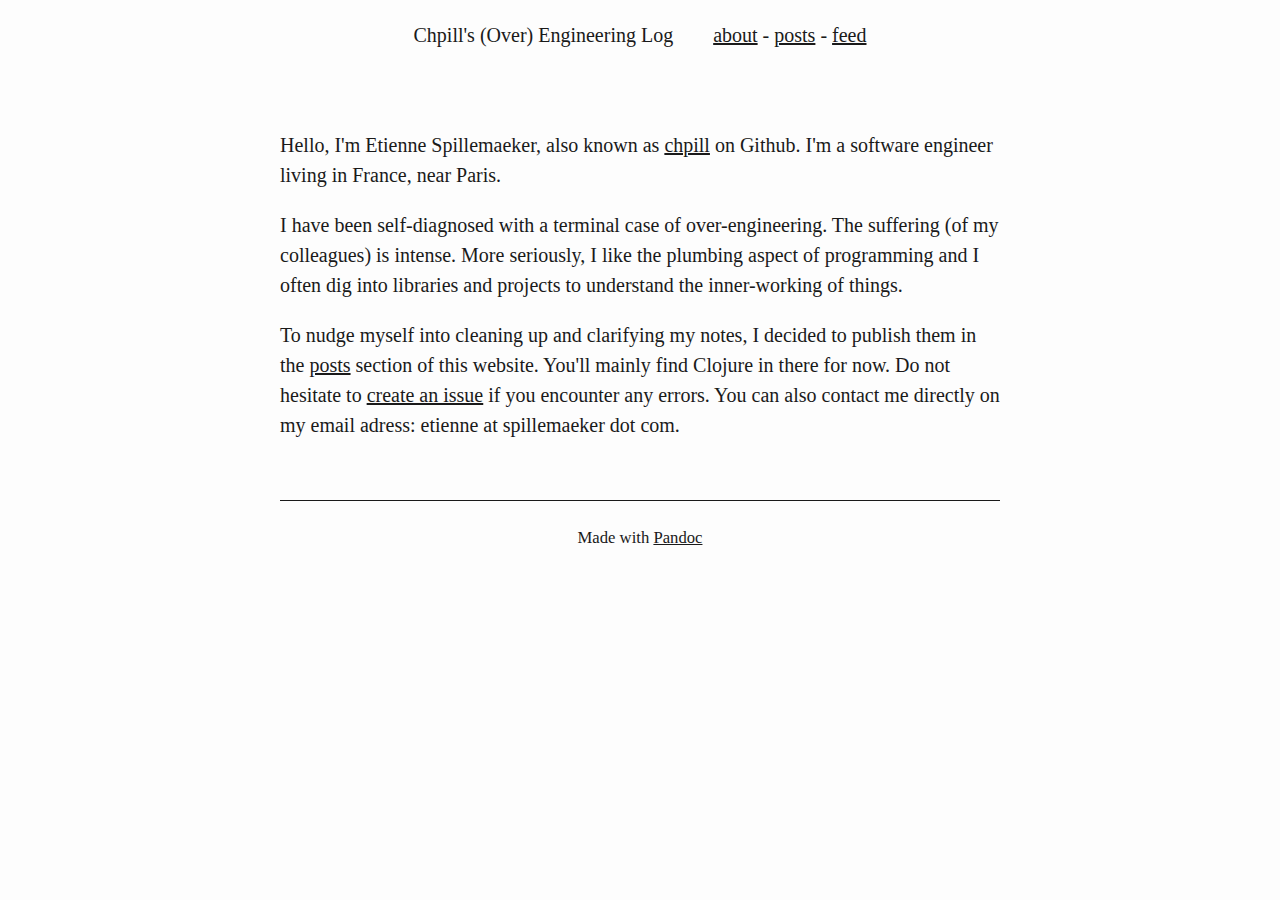
<file: index.html>
<!DOCTYPE html>
<html><head><title>Chpill&apos;s (Over) Engineering Log</title><meta charset="utf-8" /><link href="/assets/pandoc-gfm.css" rel="stylesheet" /></head><body><header><nav><p><span style="padding-right:2rem;">Chpill&apos;s (Over) Engineering Log</span><a href="/">about</a> - <a href="/en/posts">posts</a> - <a href="/en/feed.xml">feed</a></p></nav></header><main><p>Hello, I'm Etienne Spillemaeker, also known as <a
href="https://github.com/chpill">chpill</a> on Github. I'm a software
engineer living in France, near Paris.</p>
<p>I have been self-diagnosed with a terminal case of over-engineering.
The suffering (of my colleagues) is intense. More seriously, I like the
plumbing aspect of programming and I often dig into libraries and
projects to understand the inner-working of things.</p>
<p>To nudge myself into cleaning up and clarifying my notes, I decided
to publish them in the <a href="/en/posts">posts</a> section of this
website. You'll mainly find Clojure in there for now. Do not hesitate to
<a href="https://github.com/chpill/chpill.github.io/issues">create an
issue</a> if you encounter any errors. You can also contact me directly
on my email adress: etienne at spillemaeker dot com.</p>
</main><footer style="margin-top:3rem;text-align:center;"><hr /><p><small>Made with <a href="https://pandoc.org/">Pandoc</a></small></p></footer></body></html>
</file>
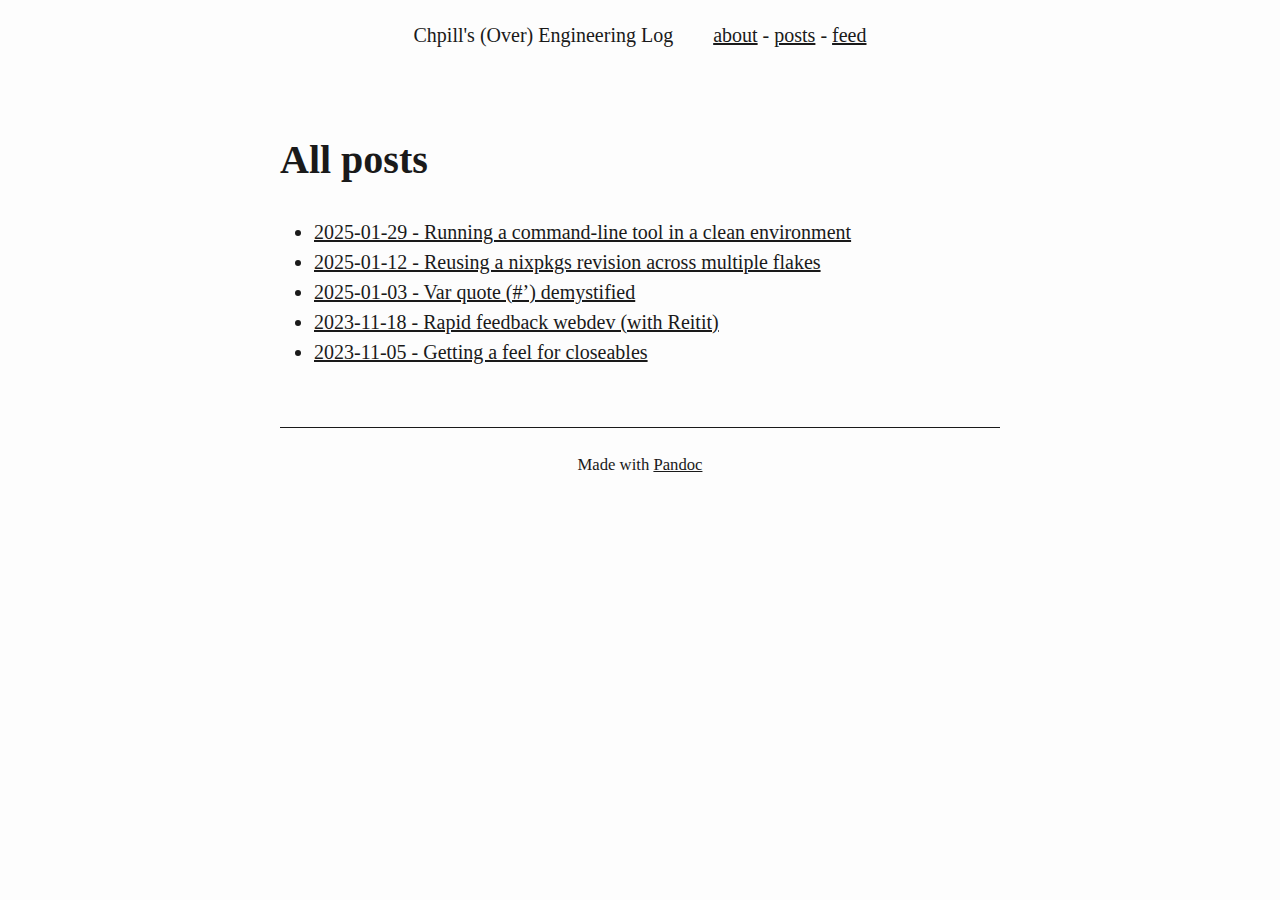
<file: en/posts/index.html>
<!DOCTYPE html>
<html><head><title>All posts</title><meta charset="utf-8" /><link href="/assets/pandoc-gfm.css" rel="stylesheet" /></head><body><header><nav><p><span style="padding-right:2rem;">Chpill&apos;s (Over) Engineering Log</span><a href="/">about</a> - <a href="/en/posts">posts</a> - <a href="/en/feed.xml">feed</a></p></nav></header><main><div><h1>All posts</h1><ul><li><a href="/en/posts/running-a-command-line-tool-in-a-clean-environment.html">2025-01-29 - Running a command-line tool in a clean environment</a></li><li><a href="/en/posts/reusing-a-nixpkgs-revision-across-multiple-flakes.html">2025-01-12 - Reusing a nixpkgs revision across multiple flakes</a></li><li><a href="/en/posts/var-quote-demystified.html">2025-01-03 - Var quote (#’) demystified</a></li><li><a href="/en/posts/rapid-feedback-webdev-with-reitit.html">2023-11-18 - Rapid feedback webdev (with Reitit)</a></li><li><a href="/en/posts/getting-a-feel-for-closeables.html">2023-11-05 - Getting a feel for closeables</a></li></ul></div></main><footer style="margin-top:3rem;text-align:center;"><hr /><p><small>Made with <a href="https://pandoc.org/">Pandoc</a></small></p></footer></body></html>
</file>
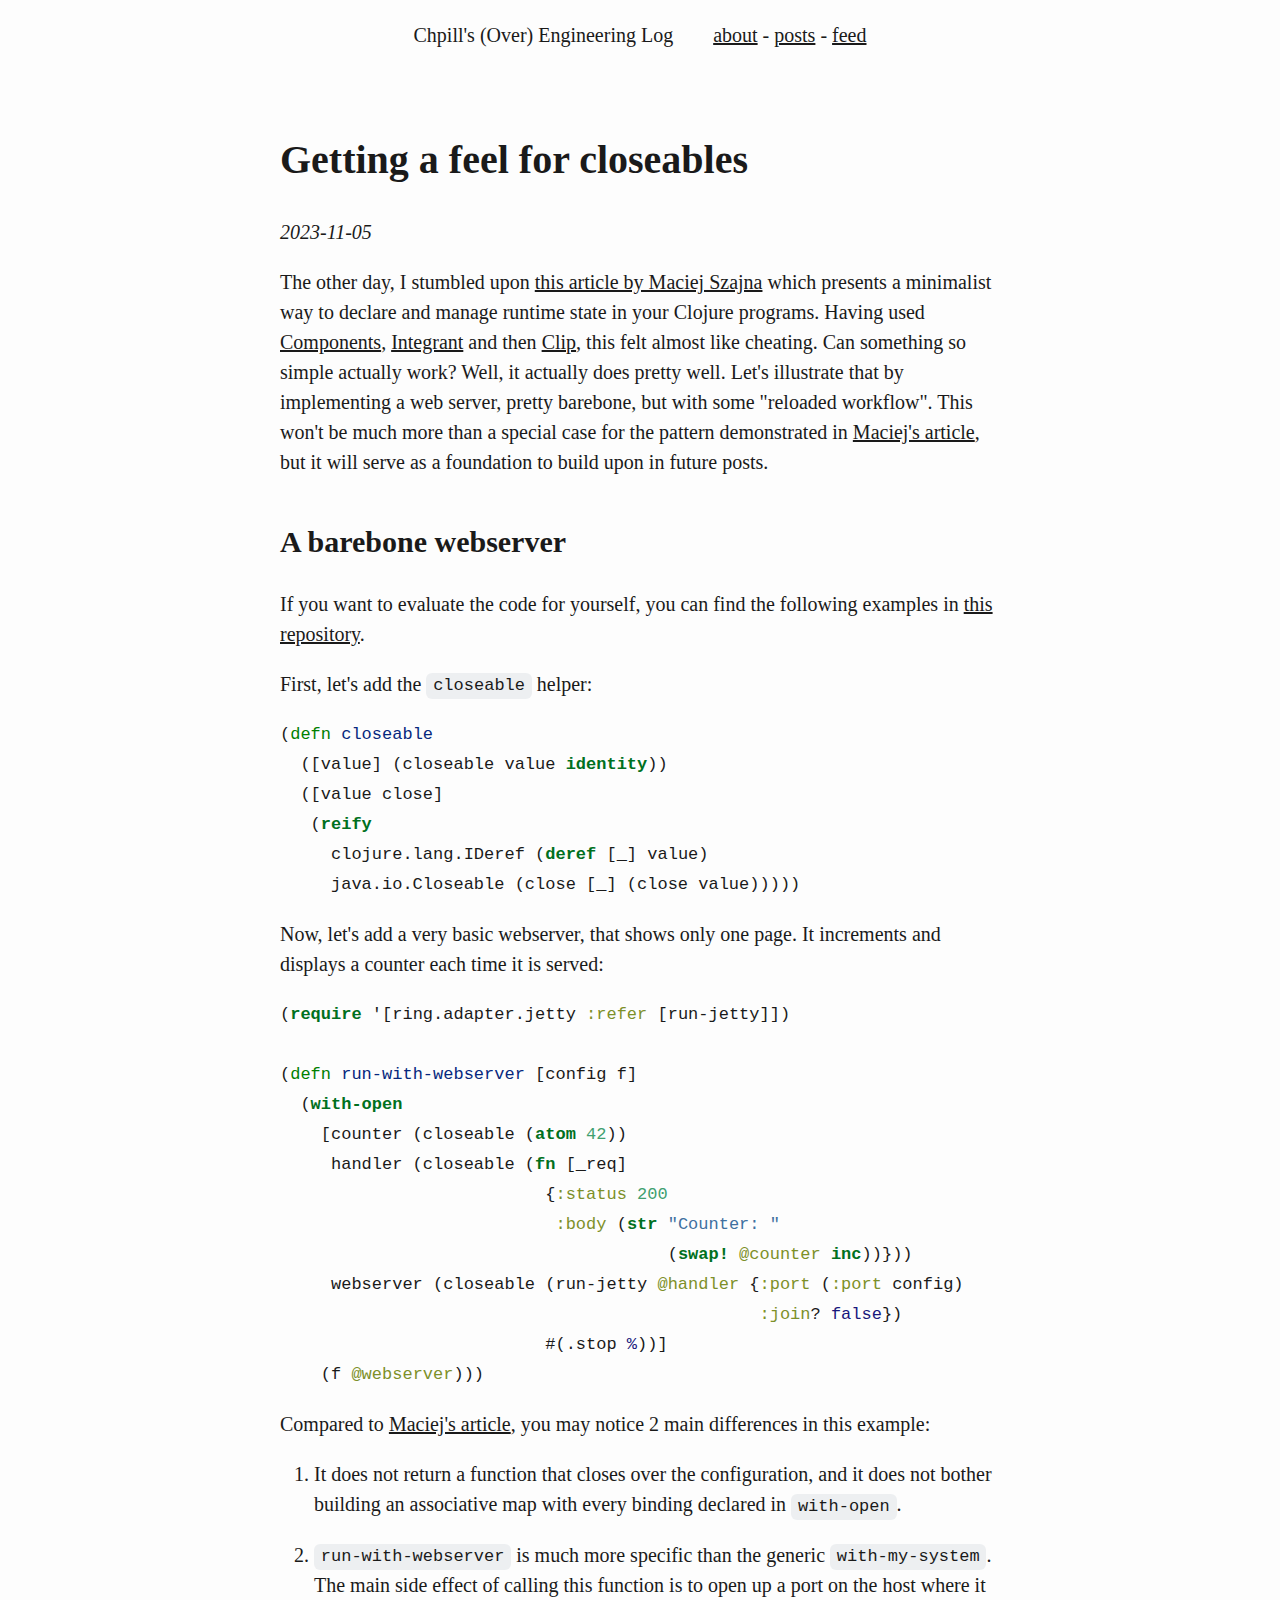
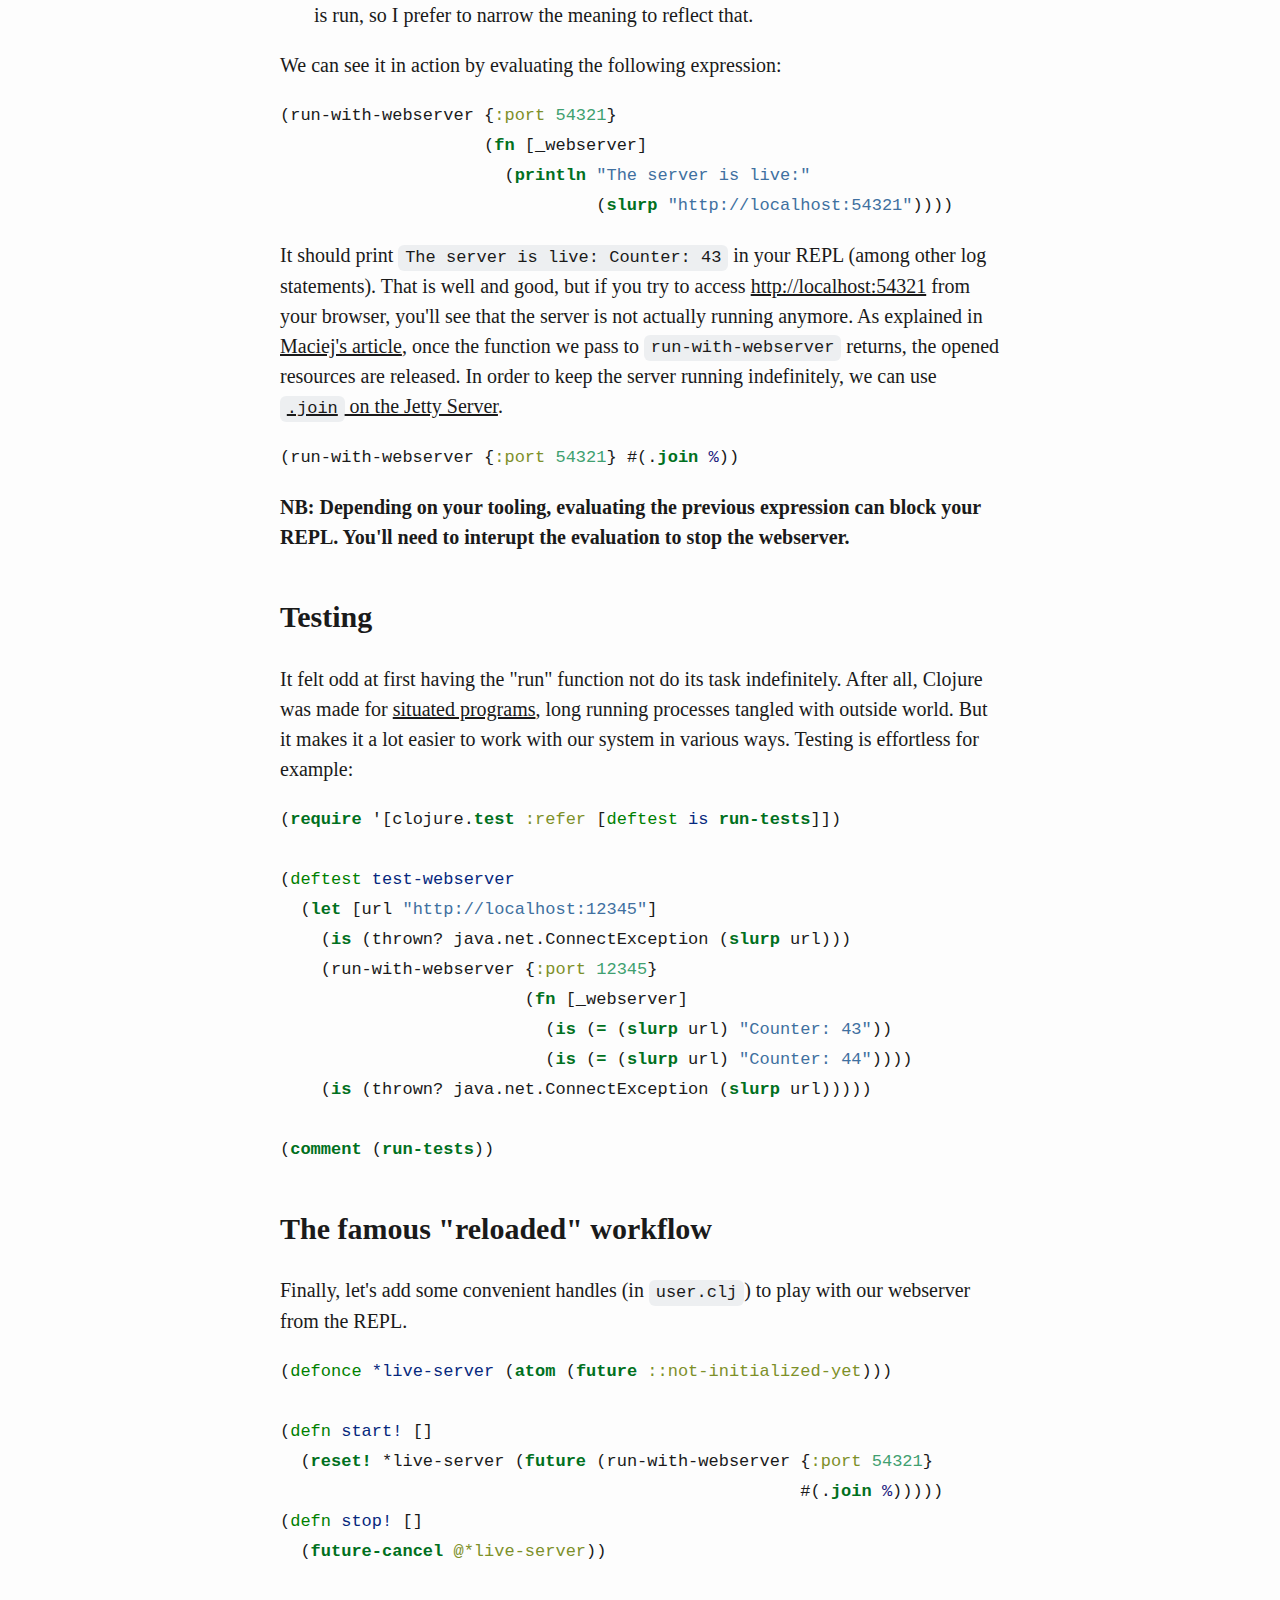
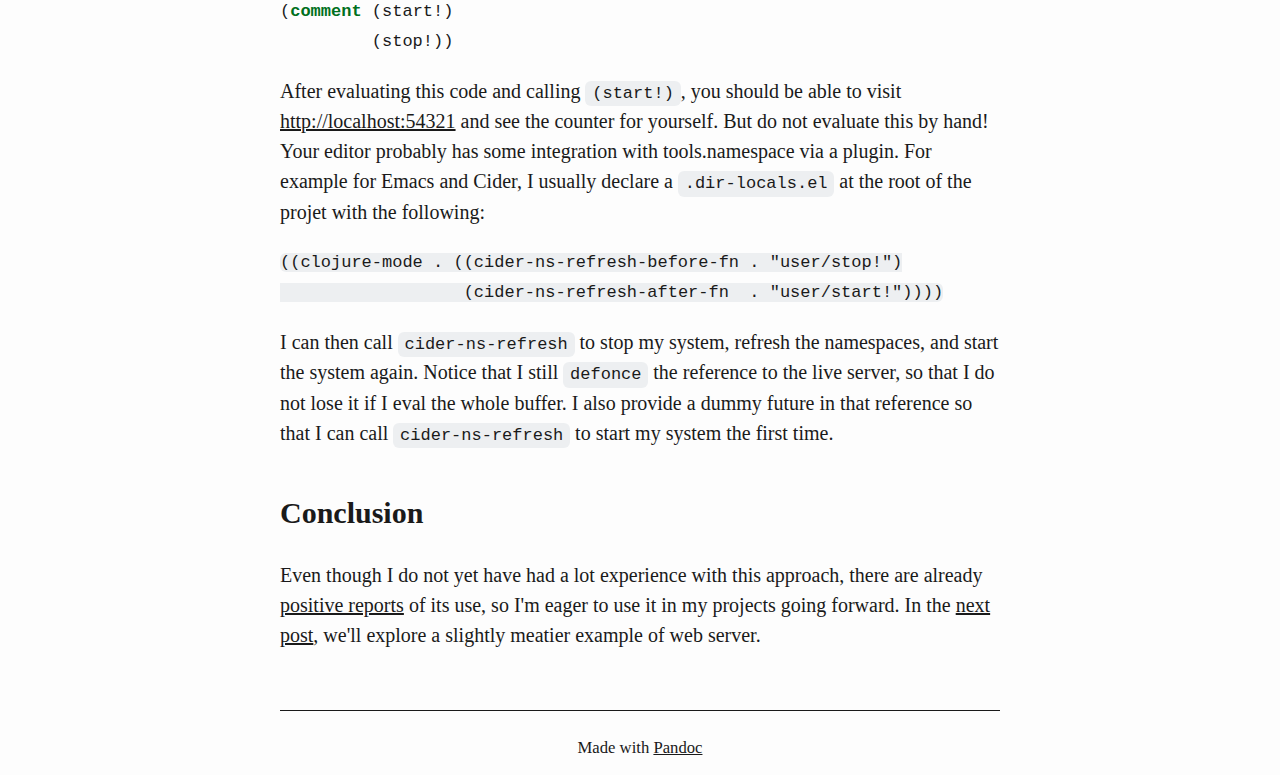
<file: en/posts/getting-a-feel-for-closeables.html>
<!DOCTYPE html>
<html><head><title>Getting a feel for closeables</title><meta charset="utf-8" /><link href="/assets/pandoc-gfm.css" rel="stylesheet" /></head><body><header><nav><p><span style="padding-right:2rem;">Chpill&apos;s (Over) Engineering Log</span><a href="/">about</a> - <a href="/en/posts">posts</a> - <a href="/en/feed.xml">feed</a></p></nav></header><main><h1>Getting a feel for closeables</h1><p><i>2023-11-05</i></p><p>The other day, I stumbled upon <a
href="https://medium.com/@maciekszajna/reloaded-workflow-out-of-the-box-be6b5f38ea98">this
article by Maciej Szajna</a> which presents a minimalist way to declare
and manage runtime state in your Clojure programs. Having used <a
href="https://github.com/stuartsierra/component">Components</a>, <a
href="https://github.com/weavejester/integrant/">Integrant</a> and then
<a href="https://github.com/juxt/clip">Clip</a>, this felt almost like
cheating. Can something so simple actually work? Well, it actually does
pretty well. Let's illustrate that by implementing a web server, pretty
barebone, but with some "reloaded workflow". This won't be much more
than a special case for the pattern demonstrated in <a
href="https://medium.com/@maciekszajna/reloaded-workflow-out-of-the-box-be6b5f38ea98">Maciej's
article</a>, but it will serve as a foundation to build upon in future
posts.</p>
<h2 id="a-barebone-webserver">A barebone webserver</h2>
<p>If you want to evaluate the code for yourself, you can find the
following examples in <a
href="https://github.com/chpill/demo-closeable/tree/master/barebone-webserver">this
repository</a>.</p>
<p>First, let's add the <code>closeable</code> helper:</p>
<div class="sourceCode" id="cb1"><pre
class="sourceCode clj"><code class="sourceCode clojure"><span id="cb1-1"><a href="#cb1-1" aria-hidden="true" tabindex="-1"></a>(<span class="bu">defn</span><span class="fu"> closeable</span></span>
<span id="cb1-2"><a href="#cb1-2" aria-hidden="true" tabindex="-1"></a>  ([value] (closeable value <span class="kw">identity</span>))</span>
<span id="cb1-3"><a href="#cb1-3" aria-hidden="true" tabindex="-1"></a>  ([value close]</span>
<span id="cb1-4"><a href="#cb1-4" aria-hidden="true" tabindex="-1"></a>   (<span class="kw">reify</span></span>
<span id="cb1-5"><a href="#cb1-5" aria-hidden="true" tabindex="-1"></a>     clojure.lang.IDeref (<span class="kw">deref</span> [_] value)</span>
<span id="cb1-6"><a href="#cb1-6" aria-hidden="true" tabindex="-1"></a>     java.io.Closeable (close [_] (close value)))))</span></code></pre></div>
<p>Now, let's add a very basic webserver, that shows only one page. It
increments and displays a counter each time it is served:</p>
<div class="sourceCode" id="cb2"><pre
class="sourceCode clj"><code class="sourceCode clojure"><span id="cb2-1"><a href="#cb2-1" aria-hidden="true" tabindex="-1"></a>(<span class="kw">require</span> &#39;[ring.adapter.jetty <span class="at">:refer</span> [run-jetty]])</span>
<span id="cb2-2"><a href="#cb2-2" aria-hidden="true" tabindex="-1"></a></span>
<span id="cb2-3"><a href="#cb2-3" aria-hidden="true" tabindex="-1"></a>(<span class="bu">defn</span><span class="fu"> run-with-webserver </span>[config f]</span>
<span id="cb2-4"><a href="#cb2-4" aria-hidden="true" tabindex="-1"></a>  (<span class="kw">with-open</span></span>
<span id="cb2-5"><a href="#cb2-5" aria-hidden="true" tabindex="-1"></a>    [counter (closeable (<span class="kw">atom</span> <span class="dv">42</span>))</span>
<span id="cb2-6"><a href="#cb2-6" aria-hidden="true" tabindex="-1"></a>     handler (closeable (<span class="kw">fn</span> [_req]</span>
<span id="cb2-7"><a href="#cb2-7" aria-hidden="true" tabindex="-1"></a>                          {<span class="at">:status</span> <span class="dv">200</span></span>
<span id="cb2-8"><a href="#cb2-8" aria-hidden="true" tabindex="-1"></a>                           <span class="at">:body</span> (<span class="kw">str</span> <span class="st">&quot;Counter: &quot;</span></span>
<span id="cb2-9"><a href="#cb2-9" aria-hidden="true" tabindex="-1"></a>                                      (<span class="kw">swap!</span> <span class="at">@counter</span> <span class="kw">inc</span>))}))</span>
<span id="cb2-10"><a href="#cb2-10" aria-hidden="true" tabindex="-1"></a>     webserver (closeable (run-jetty <span class="at">@handler</span> {<span class="at">:port</span> (<span class="at">:port</span> config)</span>
<span id="cb2-11"><a href="#cb2-11" aria-hidden="true" tabindex="-1"></a>                                               <span class="at">:join</span>? <span class="va">false</span>})</span>
<span id="cb2-12"><a href="#cb2-12" aria-hidden="true" tabindex="-1"></a>                          #(.stop <span class="va">%</span>))]</span>
<span id="cb2-13"><a href="#cb2-13" aria-hidden="true" tabindex="-1"></a>    (f <span class="at">@webserver</span>)))</span></code></pre></div>
<p>Compared to <a
href="https://medium.com/@maciekszajna/reloaded-workflow-out-of-the-box-be6b5f38ea98">Maciej's
article</a>, you may notice 2 main differences in this example:</p>
<ol type="1">
<li><p>It does not return a function that closes over the configuration,
and it does not bother building an associative map with every binding
declared in <code>with-open</code>.</p></li>
<li><p><code>run-with-webserver</code> is much more specific than the
generic <code>with-my-system</code>. The main side effect of calling
this function is to open up a port on the host where it is run, so I
prefer to narrow the meaning to reflect that.</p></li>
</ol>
<p>We can see it in action by evaluating the following expression:</p>
<div class="sourceCode" id="cb3"><pre
class="sourceCode clj"><code class="sourceCode clojure"><span id="cb3-1"><a href="#cb3-1" aria-hidden="true" tabindex="-1"></a>(run-with-webserver {<span class="at">:port</span> <span class="dv">54321</span>}</span>
<span id="cb3-2"><a href="#cb3-2" aria-hidden="true" tabindex="-1"></a>                    (<span class="kw">fn</span> [_webserver]</span>
<span id="cb3-3"><a href="#cb3-3" aria-hidden="true" tabindex="-1"></a>                      (<span class="kw">println</span> <span class="st">&quot;The server is live:&quot;</span></span>
<span id="cb3-4"><a href="#cb3-4" aria-hidden="true" tabindex="-1"></a>                               (<span class="kw">slurp</span> <span class="st">&quot;http://localhost:54321&quot;</span>))))</span></code></pre></div>
<p>It should print <code>The server is live: Counter: 43</code> in your
REPL (among other log statements). That is well and good, but if you try
to access <a href="http://localhost:54321">http://localhost:54321</a>
from your browser, you'll see that the server is not actually running
anymore. As explained in <a
href="https://medium.com/@maciekszajna/reloaded-workflow-out-of-the-box-be6b5f38ea98">Maciej's
article</a>, once the function we pass to
<code>run-with-webserver</code> returns, the opened resources are
released. In order to keep the server running indefinitely, we can use
<a
href="https://eclipse.dev/jetty/javadoc/jetty-11/org/eclipse/jetty/server/Server.html#join()"><code>.join</code>
on the Jetty Server</a>.</p>
<div class="sourceCode" id="cb4"><pre
class="sourceCode clj"><code class="sourceCode clojure"><span id="cb4-1"><a href="#cb4-1" aria-hidden="true" tabindex="-1"></a>(run-with-webserver {<span class="at">:port</span> <span class="dv">54321</span>} #(.<span class="kw">join</span> <span class="va">%</span>))</span></code></pre></div>
<p><strong>NB: Depending on your tooling, evaluating the previous
expression can block your REPL. You'll need to interupt the evaluation
to stop the webserver.</strong></p>
<h2 id="testing">Testing</h2>
<p>It felt odd at first having the "run" function not do its task
indefinitely. After all, Clojure was made for <a
href="https://youtu.be/2V1FtfBDsLU?t=646">situated programs</a>, long
running processes tangled with outside world. But it makes it a lot
easier to work with our system in various ways. Testing is effortless
for example:</p>
<div class="sourceCode" id="cb5"><pre
class="sourceCode clj"><code class="sourceCode clojure"><span id="cb5-1"><a href="#cb5-1" aria-hidden="true" tabindex="-1"></a>(<span class="kw">require</span> &#39;[clojure.<span class="kw">test</span> <span class="at">:refer</span> [<span class="bu">deftest</span><span class="fu"> is </span><span class="kw">run-tests</span>]])</span>
<span id="cb5-2"><a href="#cb5-2" aria-hidden="true" tabindex="-1"></a></span>
<span id="cb5-3"><a href="#cb5-3" aria-hidden="true" tabindex="-1"></a>(<span class="bu">deftest</span><span class="fu"> test-webserver</span></span>
<span id="cb5-4"><a href="#cb5-4" aria-hidden="true" tabindex="-1"></a>  (<span class="kw">let</span> [url <span class="st">&quot;http://localhost:12345&quot;</span>]</span>
<span id="cb5-5"><a href="#cb5-5" aria-hidden="true" tabindex="-1"></a>    (<span class="kw">is</span> (thrown? java.net.ConnectException (<span class="kw">slurp</span> url)))</span>
<span id="cb5-6"><a href="#cb5-6" aria-hidden="true" tabindex="-1"></a>    (run-with-webserver {<span class="at">:port</span> <span class="dv">12345</span>}</span>
<span id="cb5-7"><a href="#cb5-7" aria-hidden="true" tabindex="-1"></a>                        (<span class="kw">fn</span> [_webserver]</span>
<span id="cb5-8"><a href="#cb5-8" aria-hidden="true" tabindex="-1"></a>                          (<span class="kw">is</span> (<span class="kw">=</span> (<span class="kw">slurp</span> url) <span class="st">&quot;Counter: 43&quot;</span>))</span>
<span id="cb5-9"><a href="#cb5-9" aria-hidden="true" tabindex="-1"></a>                          (<span class="kw">is</span> (<span class="kw">=</span> (<span class="kw">slurp</span> url) <span class="st">&quot;Counter: 44&quot;</span>))))</span>
<span id="cb5-10"><a href="#cb5-10" aria-hidden="true" tabindex="-1"></a>    (<span class="kw">is</span> (thrown? java.net.ConnectException (<span class="kw">slurp</span> url)))))</span>
<span id="cb5-11"><a href="#cb5-11" aria-hidden="true" tabindex="-1"></a></span>
<span id="cb5-12"><a href="#cb5-12" aria-hidden="true" tabindex="-1"></a>(<span class="kw">comment</span> (<span class="kw">run-tests</span>))</span></code></pre></div>
<h2 id="the-famous-reloaded-workflow">The famous "reloaded"
workflow</h2>
<p>Finally, let's add some convenient handles (in <code>user.clj</code>)
to play with our webserver from the REPL.</p>
<div class="sourceCode" id="cb6"><pre
class="sourceCode clj"><code class="sourceCode clojure"><span id="cb6-1"><a href="#cb6-1" aria-hidden="true" tabindex="-1"></a>(<span class="bu">defonce</span><span class="fu"> *live-server </span>(<span class="kw">atom</span> (<span class="kw">future</span> <span class="at">::not-initialized-yet</span>)))</span>
<span id="cb6-2"><a href="#cb6-2" aria-hidden="true" tabindex="-1"></a></span>
<span id="cb6-3"><a href="#cb6-3" aria-hidden="true" tabindex="-1"></a>(<span class="bu">defn</span><span class="fu"> start! </span>[]</span>
<span id="cb6-4"><a href="#cb6-4" aria-hidden="true" tabindex="-1"></a>  (<span class="kw">reset!</span> *live-server (<span class="kw">future</span> (run-with-webserver {<span class="at">:port</span> <span class="dv">54321</span>}</span>
<span id="cb6-5"><a href="#cb6-5" aria-hidden="true" tabindex="-1"></a>                                                   #(.<span class="kw">join</span> <span class="va">%</span>)))))</span>
<span id="cb6-6"><a href="#cb6-6" aria-hidden="true" tabindex="-1"></a>(<span class="bu">defn</span><span class="fu"> stop! </span>[]</span>
<span id="cb6-7"><a href="#cb6-7" aria-hidden="true" tabindex="-1"></a>  (<span class="kw">future-cancel</span> <span class="at">@*live-server</span>))</span>
<span id="cb6-8"><a href="#cb6-8" aria-hidden="true" tabindex="-1"></a></span>
<span id="cb6-9"><a href="#cb6-9" aria-hidden="true" tabindex="-1"></a>(<span class="kw">comment</span> (start!)</span>
<span id="cb6-10"><a href="#cb6-10" aria-hidden="true" tabindex="-1"></a>         (stop!))</span></code></pre></div>
<p>After evaluating this code and calling <code>(start!)</code>, you
should be able to visit <a
href="http://localhost:54321">http://localhost:54321</a> and see the
counter for yourself. But do not evaluate this by hand! Your editor
probably has some integration with tools.namespace via a plugin. For
example for Emacs and Cider, I usually declare a
<code>.dir-locals.el</code> at the root of the projet with the
following:</p>
<pre class="emacs"><code>((clojure-mode . ((cider-ns-refresh-before-fn . &quot;user/stop!&quot;)
                  (cider-ns-refresh-after-fn  . &quot;user/start!&quot;))))</code></pre>
<p>I can then call <code>cider-ns-refresh</code> to stop my system,
refresh the namespaces, and start the system again. Notice that I still
<code>defonce</code> the reference to the live server, so that I do not
lose it if I eval the whole buffer. I also provide a dummy future in
that reference so that I can call <code>cider-ns-refresh</code> to start
my system the first time.</p>
<h2 id="conclusion">Conclusion</h2>
<p>Even though I do not yet have had a lot experience with this
approach, there are already <a
href="https://www.juxt.pro/blog/clojure-in-griffin/">positive
reports</a> of its use, so I'm eager to use it in my projects going
forward. In the <a
href="/en/posts/rapid-feedback-webdev-with-reitit.html">next post</a>,
we'll explore a slightly meatier example of web server.</p>
</main><footer style="margin-top:3rem;text-align:center;"><hr /><p><small>Made with <a href="https://pandoc.org/">Pandoc</a></small></p></footer></body></html>
</file>
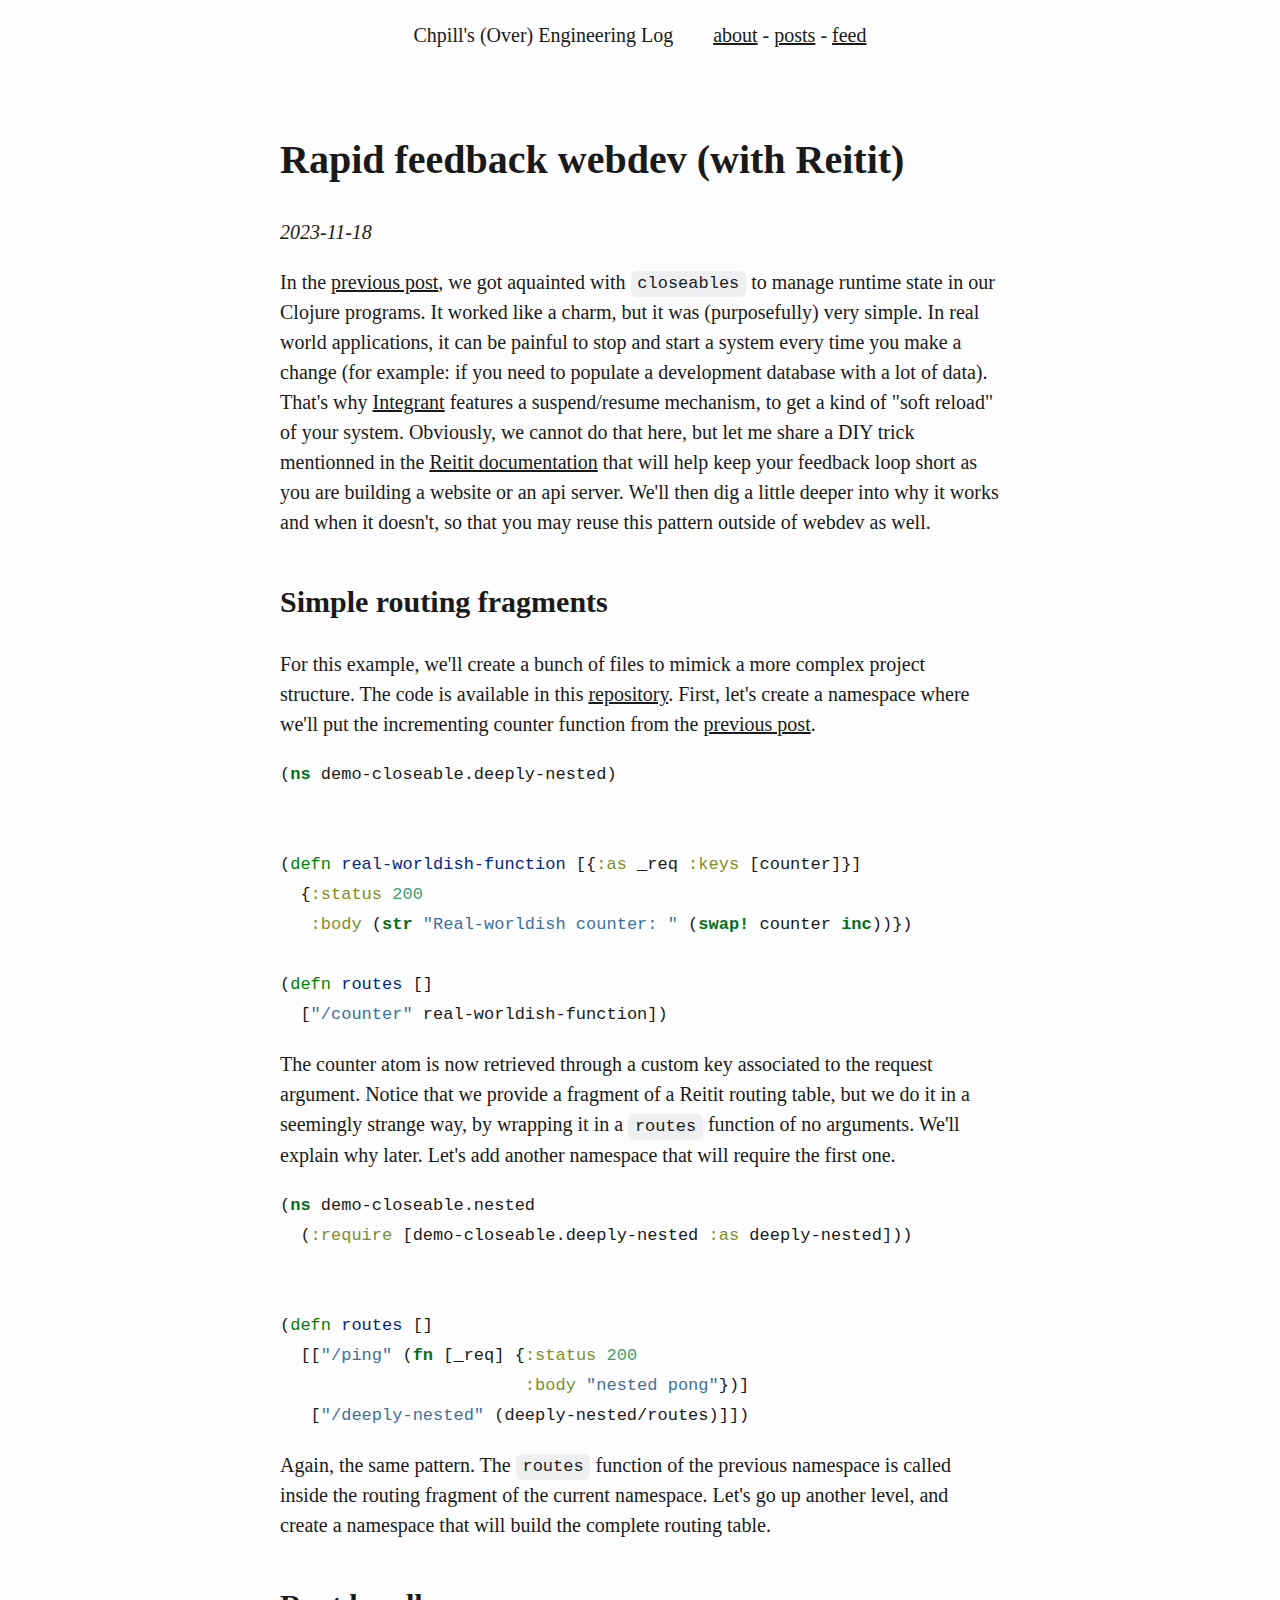
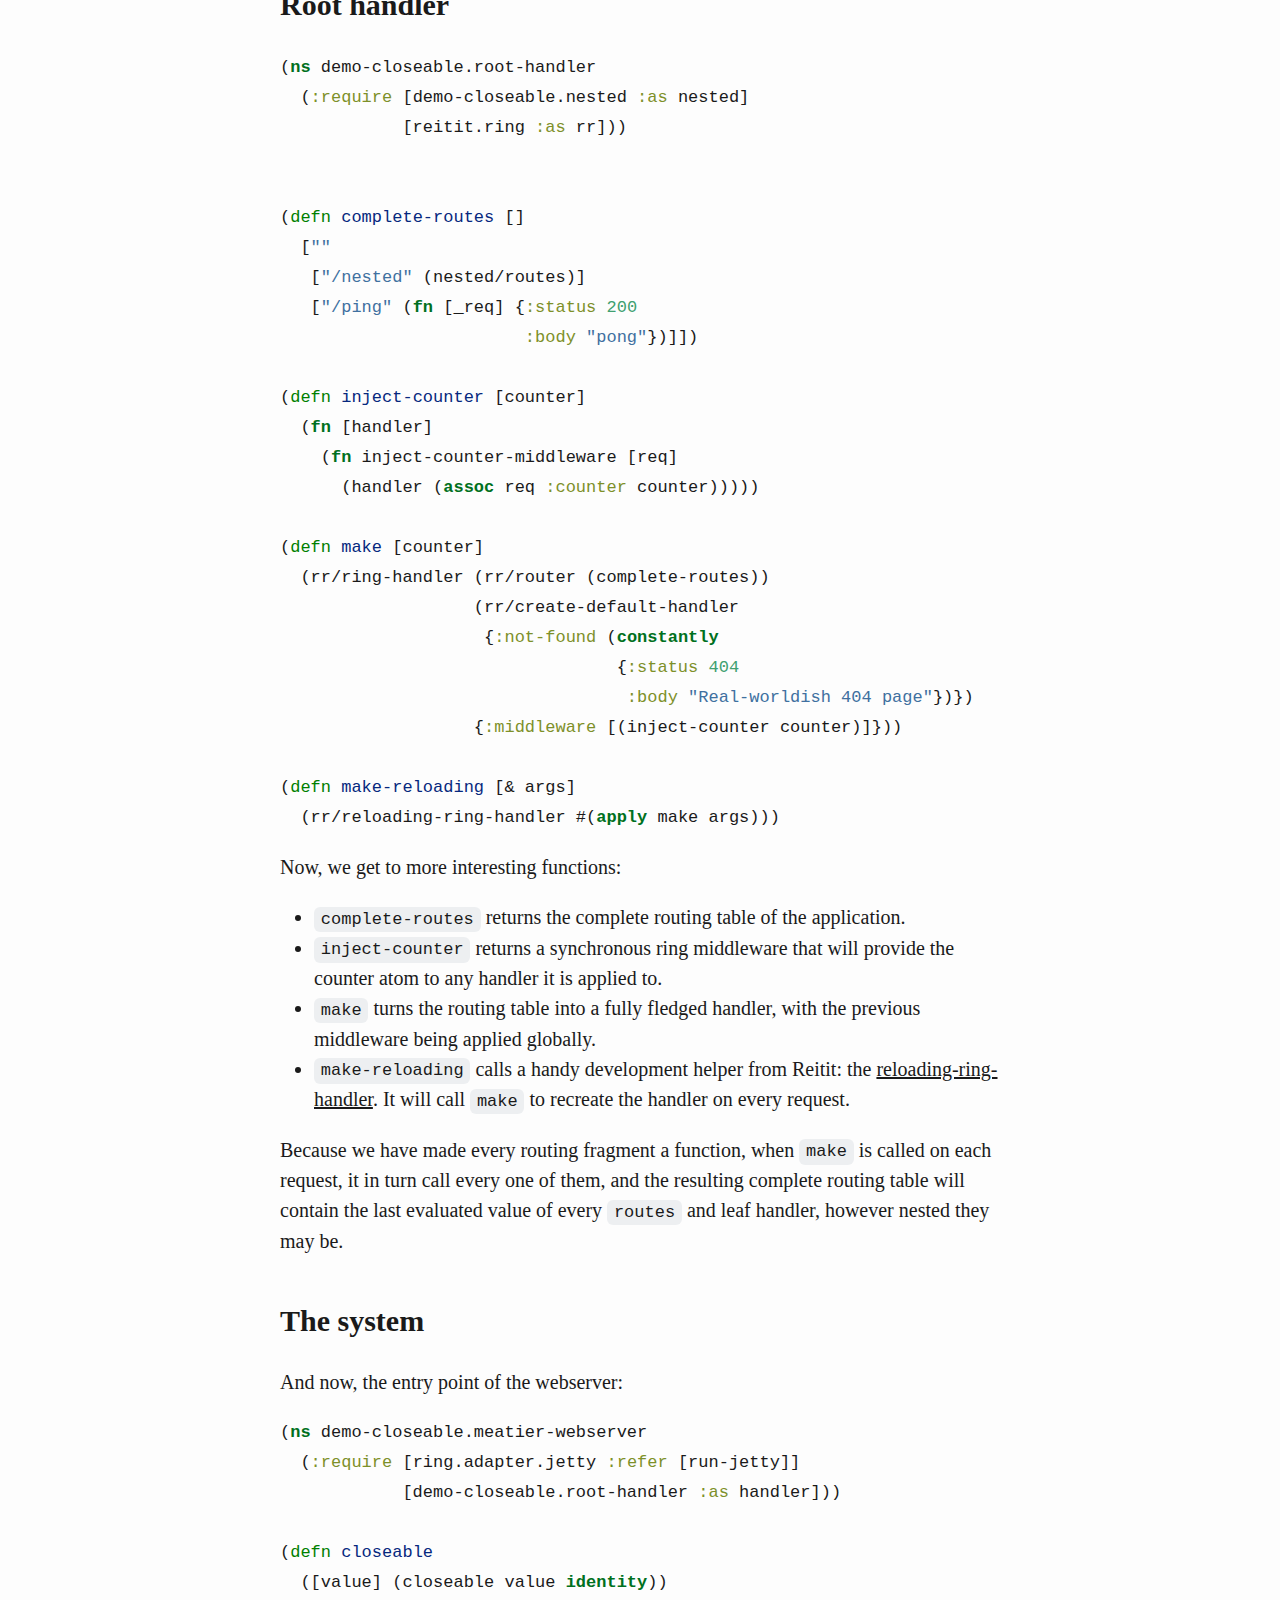
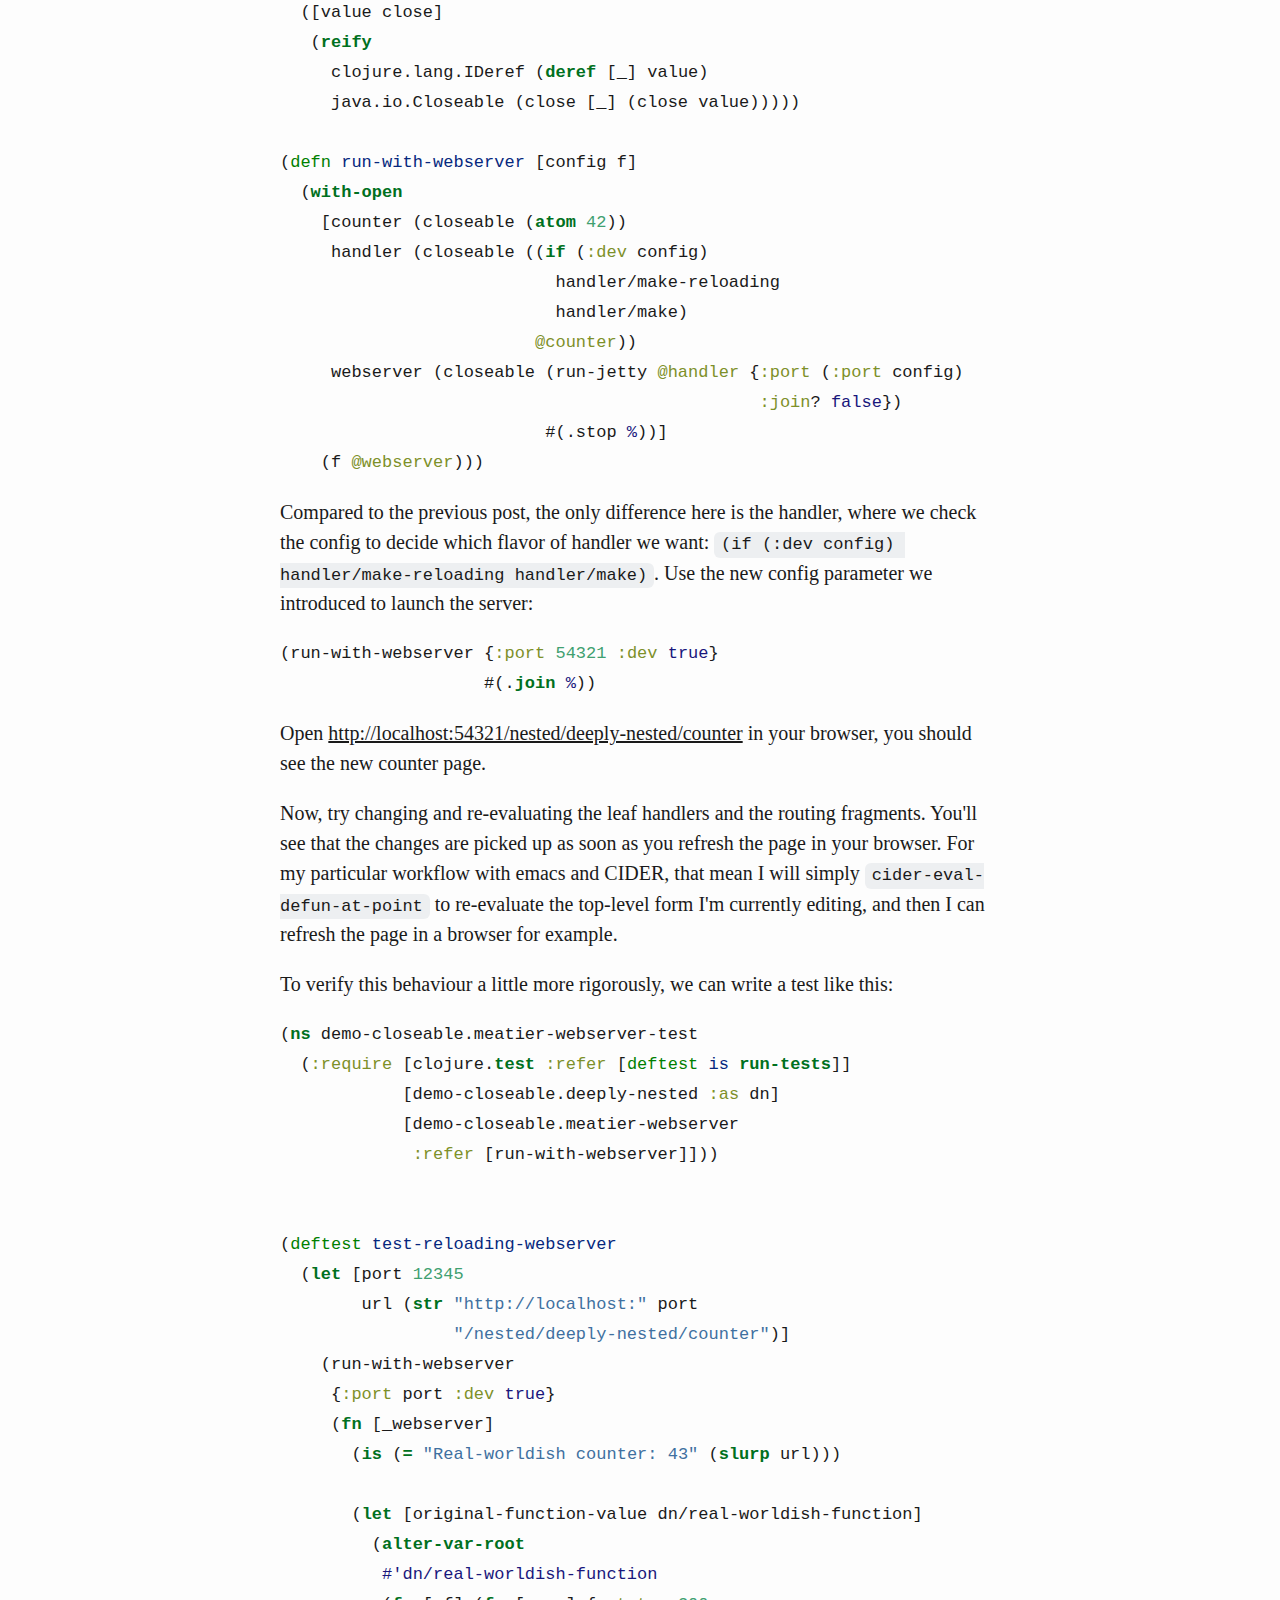
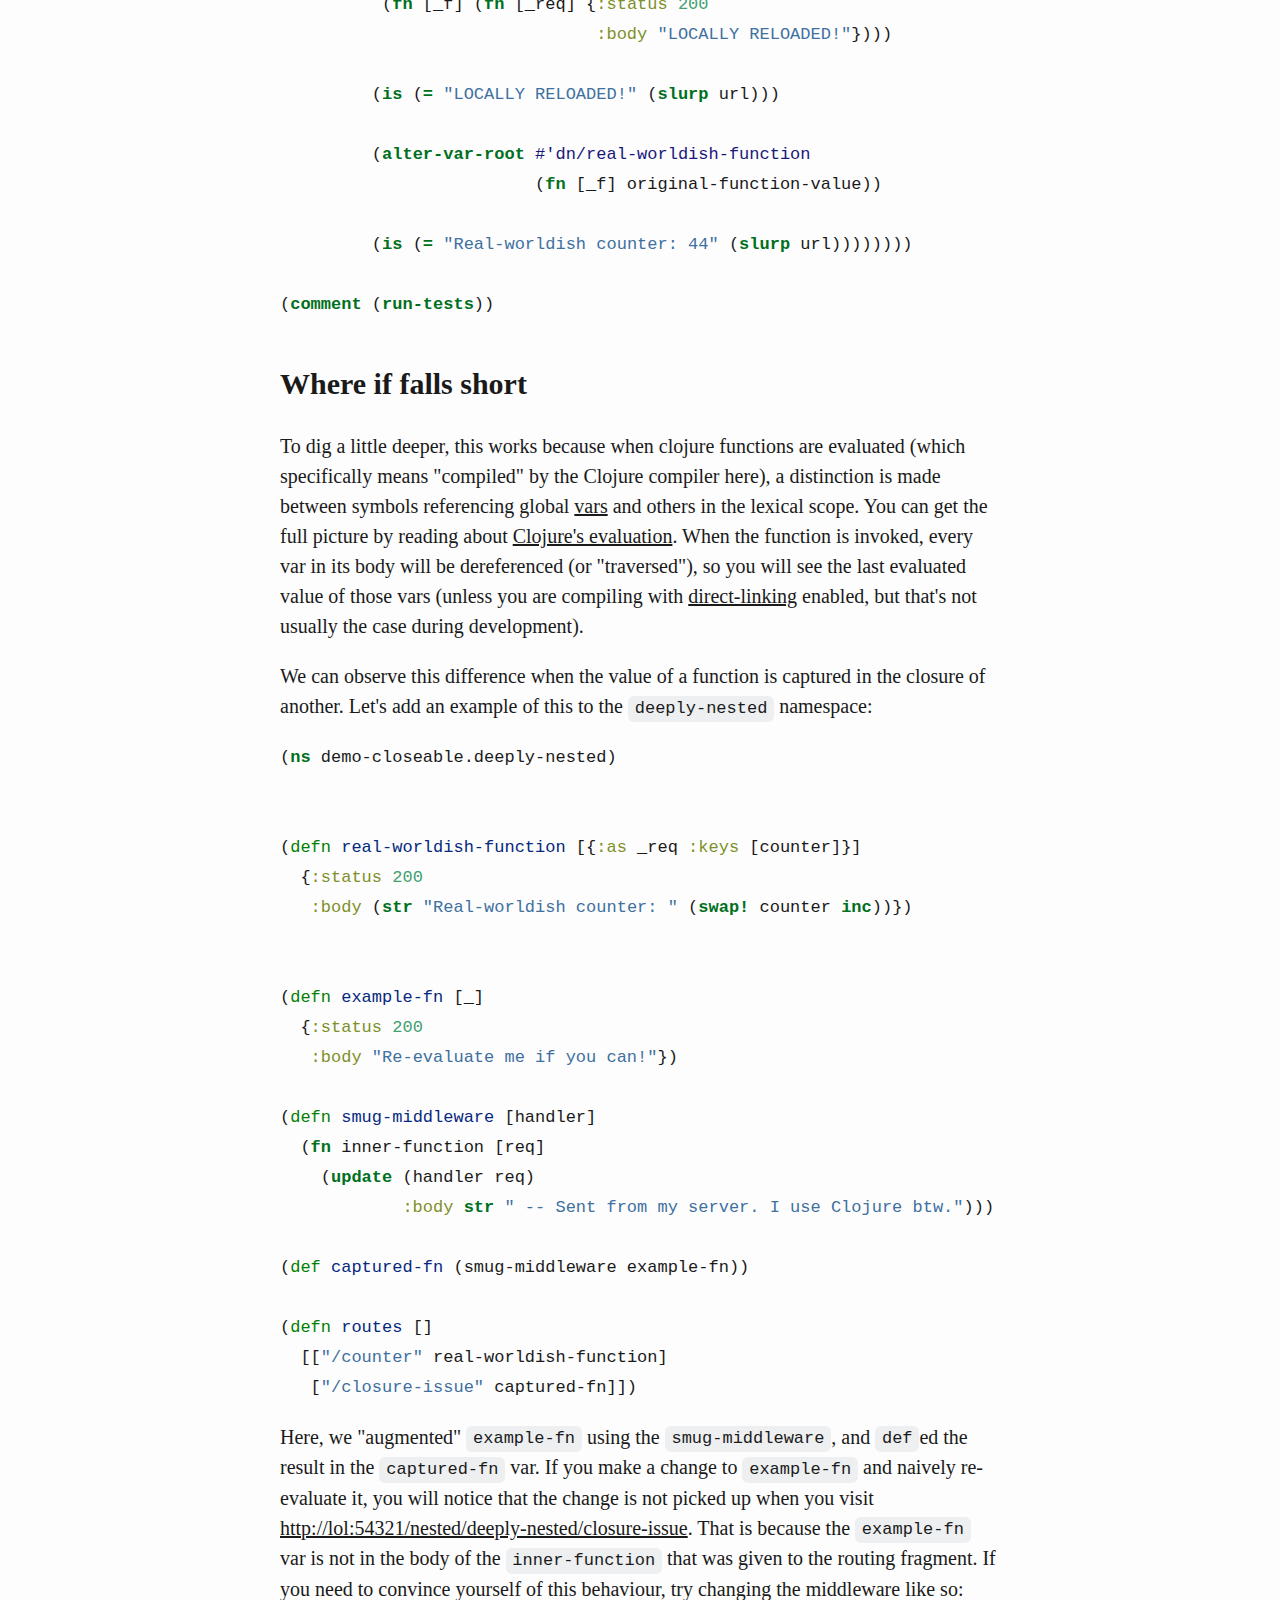
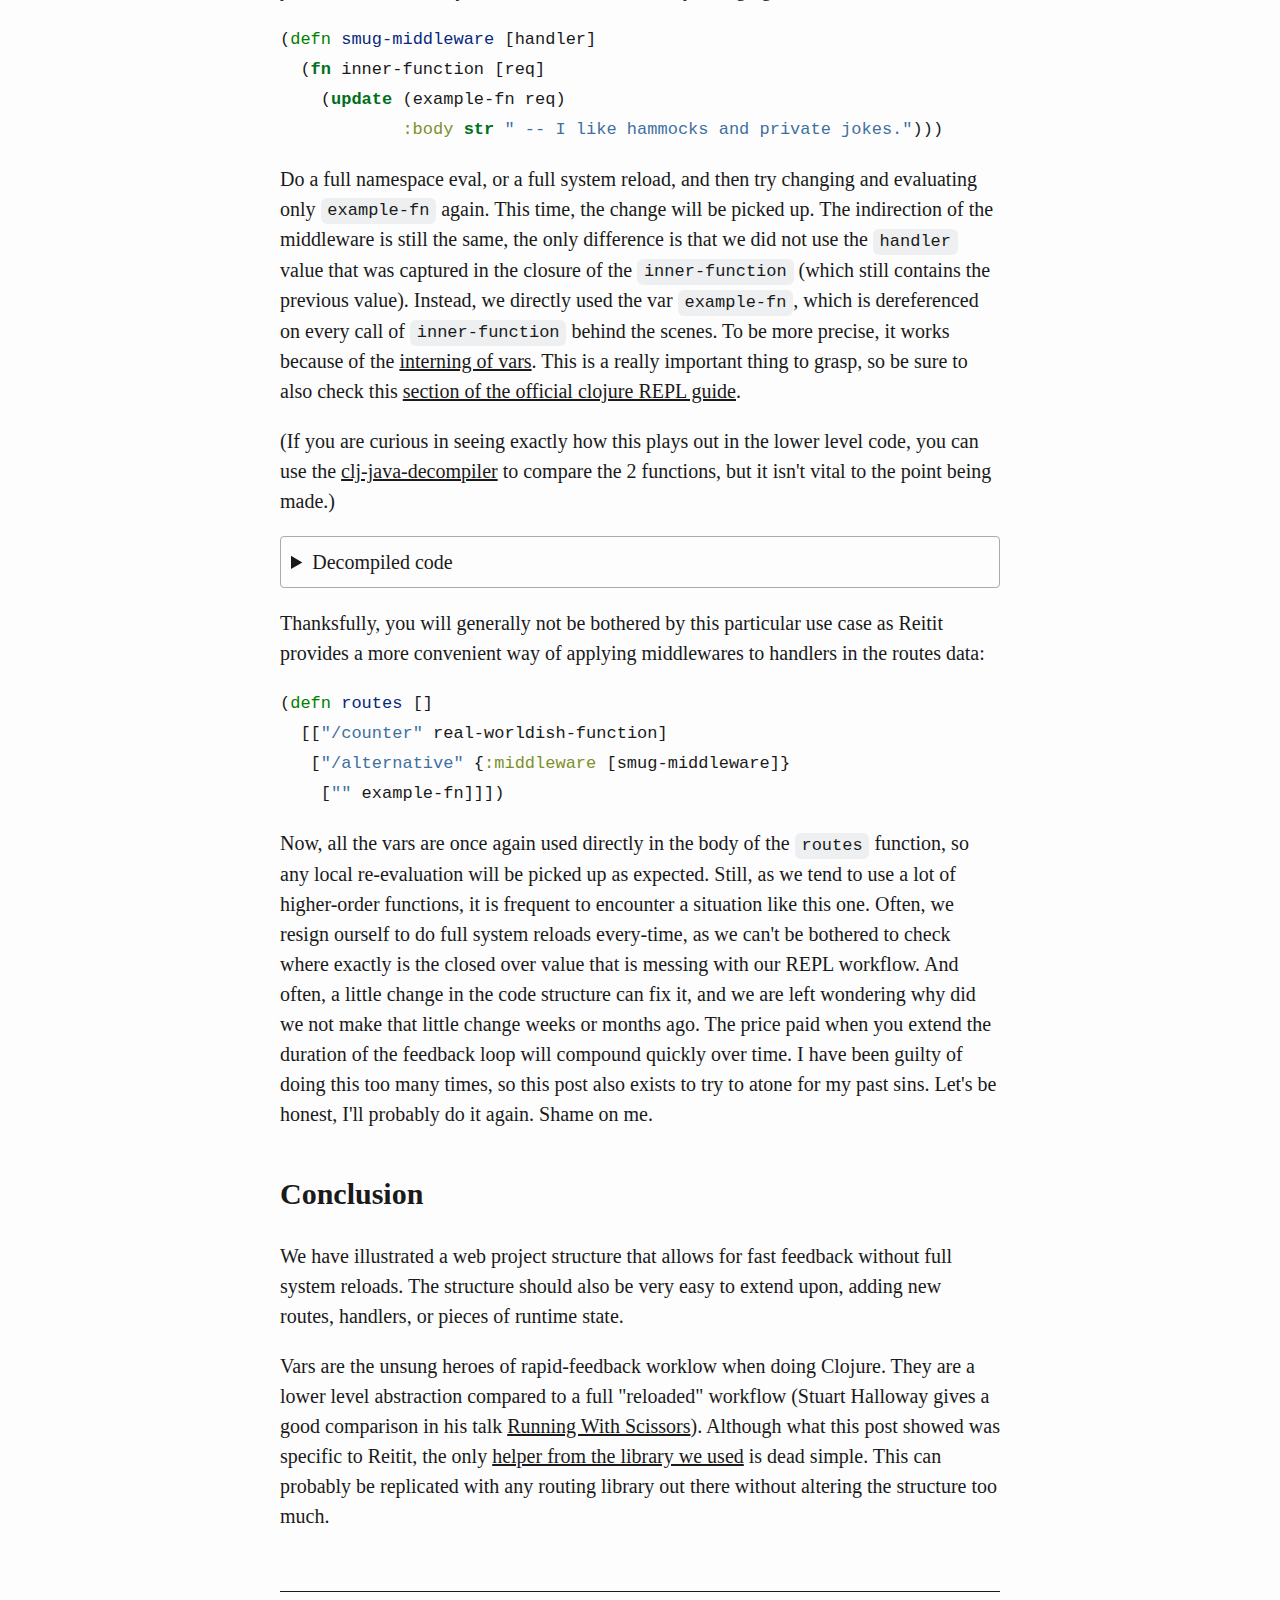
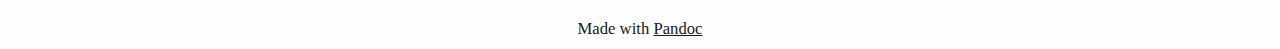
<file: en/posts/rapid-feedback-webdev-with-reitit.html>
<!DOCTYPE html>
<html><head><title>Rapid feedback webdev (with Reitit)</title><meta charset="utf-8" /><link href="/assets/pandoc-gfm.css" rel="stylesheet" /></head><body><header><nav><p><span style="padding-right:2rem;">Chpill&apos;s (Over) Engineering Log</span><a href="/">about</a> - <a href="/en/posts">posts</a> - <a href="/en/feed.xml">feed</a></p></nav></header><main><h1>Rapid feedback webdev (with Reitit)</h1><p><i>2023-11-18</i></p><p>In the <a
href="/en/posts/getting-a-feel-for-closeables.html">previous post</a>,
we got aquainted with <code>closeables</code> to manage runtime state in
our Clojure programs. It worked like a charm, but it was (purposefully)
very simple. In real world applications, it can be painful to stop and
start a system every time you make a change (for example: if you need to
populate a development database with a lot of data). That's why <a
href="https://github.com/weavejester/integrant/#suspending-and-resuming">Integrant</a>
features a suspend/resume mechanism, to get a kind of "soft reload" of
your system. Obviously, we cannot do that here, but let me share a DIY
trick mentionned in the <a
href="https://cljdoc.org/d/metosin/reitit/0.7.0-alpha7/doc/advanced/dev-workflow">Reitit
documentation</a> that will help keep your feedback loop short as you
are building a website or an api server. We'll then dig a little deeper
into why it works and when it doesn't, so that you may reuse this
pattern outside of webdev as well.</p>
<h2 id="simple-routing-fragments">Simple routing fragments</h2>
<p>For this example, we'll create a bunch of files to mimick a more
complex project structure. The code is available in this <a
href="https://github.com/chpill/demo-closeable/tree/master/meatier-webserver">repository</a>.
First, let's create a namespace where we'll put the incrementing counter
function from the <a
href="/en/posts/getting-a-feel-for-closeables.html">previous
post</a>.</p>
<div class="sourceCode" id="cb1"><pre
class="sourceCode clj"><code class="sourceCode clojure"><span id="cb1-1"><a href="#cb1-1" aria-hidden="true" tabindex="-1"></a>(<span class="kw">ns</span> demo-closeable.deeply-nested)</span>
<span id="cb1-2"><a href="#cb1-2" aria-hidden="true" tabindex="-1"></a></span>
<span id="cb1-3"><a href="#cb1-3" aria-hidden="true" tabindex="-1"></a></span>
<span id="cb1-4"><a href="#cb1-4" aria-hidden="true" tabindex="-1"></a>(<span class="bu">defn</span><span class="fu"> real-worldish-function </span>[{<span class="at">:as</span> _req <span class="at">:keys</span> [counter]}]</span>
<span id="cb1-5"><a href="#cb1-5" aria-hidden="true" tabindex="-1"></a>  {<span class="at">:status</span> <span class="dv">200</span></span>
<span id="cb1-6"><a href="#cb1-6" aria-hidden="true" tabindex="-1"></a>   <span class="at">:body</span> (<span class="kw">str</span> <span class="st">&quot;Real-worldish counter: &quot;</span> (<span class="kw">swap!</span> counter <span class="kw">inc</span>))})</span>
<span id="cb1-7"><a href="#cb1-7" aria-hidden="true" tabindex="-1"></a></span>
<span id="cb1-8"><a href="#cb1-8" aria-hidden="true" tabindex="-1"></a>(<span class="bu">defn</span><span class="fu"> routes </span>[]</span>
<span id="cb1-9"><a href="#cb1-9" aria-hidden="true" tabindex="-1"></a>  [<span class="st">&quot;/counter&quot;</span> real-worldish-function])</span></code></pre></div>
<p>The counter atom is now retrieved through a custom key associated to
the request argument. Notice that we provide a fragment of a Reitit
routing table, but we do it in a seemingly strange way, by wrapping it
in a <code>routes</code> function of no arguments. We'll explain why
later. Let's add another namespace that will require the first one.</p>
<div class="sourceCode" id="cb2"><pre
class="sourceCode clj"><code class="sourceCode clojure"><span id="cb2-1"><a href="#cb2-1" aria-hidden="true" tabindex="-1"></a>(<span class="kw">ns</span> demo-closeable.nested</span>
<span id="cb2-2"><a href="#cb2-2" aria-hidden="true" tabindex="-1"></a>  (<span class="at">:require</span> [demo-closeable.deeply-nested <span class="at">:as</span> deeply-nested]))</span>
<span id="cb2-3"><a href="#cb2-3" aria-hidden="true" tabindex="-1"></a></span>
<span id="cb2-4"><a href="#cb2-4" aria-hidden="true" tabindex="-1"></a></span>
<span id="cb2-5"><a href="#cb2-5" aria-hidden="true" tabindex="-1"></a>(<span class="bu">defn</span><span class="fu"> routes </span>[]</span>
<span id="cb2-6"><a href="#cb2-6" aria-hidden="true" tabindex="-1"></a>  [[<span class="st">&quot;/ping&quot;</span> (<span class="kw">fn</span> [_req] {<span class="at">:status</span> <span class="dv">200</span></span>
<span id="cb2-7"><a href="#cb2-7" aria-hidden="true" tabindex="-1"></a>                        <span class="at">:body</span> <span class="st">&quot;nested pong&quot;</span>})]</span>
<span id="cb2-8"><a href="#cb2-8" aria-hidden="true" tabindex="-1"></a>   [<span class="st">&quot;/deeply-nested&quot;</span> (deeply-nested/routes)]])</span></code></pre></div>
<p>Again, the same pattern. The <code>routes</code> function of the
previous namespace is called inside the routing fragment of the current
namespace. Let's go up another level, and create a namespace that will
build the complete routing table.</p>
<h2 id="root-handler">Root handler</h2>
<div class="sourceCode" id="cb3"><pre
class="sourceCode clj"><code class="sourceCode clojure"><span id="cb3-1"><a href="#cb3-1" aria-hidden="true" tabindex="-1"></a>(<span class="kw">ns</span> demo-closeable.root-handler</span>
<span id="cb3-2"><a href="#cb3-2" aria-hidden="true" tabindex="-1"></a>  (<span class="at">:require</span> [demo-closeable.nested <span class="at">:as</span> nested]</span>
<span id="cb3-3"><a href="#cb3-3" aria-hidden="true" tabindex="-1"></a>            [reitit.ring <span class="at">:as</span> rr]))</span>
<span id="cb3-4"><a href="#cb3-4" aria-hidden="true" tabindex="-1"></a></span>
<span id="cb3-5"><a href="#cb3-5" aria-hidden="true" tabindex="-1"></a></span>
<span id="cb3-6"><a href="#cb3-6" aria-hidden="true" tabindex="-1"></a>(<span class="bu">defn</span><span class="fu"> complete-routes </span>[]</span>
<span id="cb3-7"><a href="#cb3-7" aria-hidden="true" tabindex="-1"></a>  [<span class="st">&quot;&quot;</span></span>
<span id="cb3-8"><a href="#cb3-8" aria-hidden="true" tabindex="-1"></a>   [<span class="st">&quot;/nested&quot;</span> (nested/routes)]</span>
<span id="cb3-9"><a href="#cb3-9" aria-hidden="true" tabindex="-1"></a>   [<span class="st">&quot;/ping&quot;</span> (<span class="kw">fn</span> [_req] {<span class="at">:status</span> <span class="dv">200</span></span>
<span id="cb3-10"><a href="#cb3-10" aria-hidden="true" tabindex="-1"></a>                        <span class="at">:body</span> <span class="st">&quot;pong&quot;</span>})]])</span>
<span id="cb3-11"><a href="#cb3-11" aria-hidden="true" tabindex="-1"></a></span>
<span id="cb3-12"><a href="#cb3-12" aria-hidden="true" tabindex="-1"></a>(<span class="bu">defn</span><span class="fu"> inject-counter </span>[counter]</span>
<span id="cb3-13"><a href="#cb3-13" aria-hidden="true" tabindex="-1"></a>  (<span class="kw">fn</span> [handler]</span>
<span id="cb3-14"><a href="#cb3-14" aria-hidden="true" tabindex="-1"></a>    (<span class="kw">fn</span> inject-counter-middleware [req]</span>
<span id="cb3-15"><a href="#cb3-15" aria-hidden="true" tabindex="-1"></a>      (handler (<span class="kw">assoc</span> req <span class="at">:counter</span> counter)))))</span>
<span id="cb3-16"><a href="#cb3-16" aria-hidden="true" tabindex="-1"></a></span>
<span id="cb3-17"><a href="#cb3-17" aria-hidden="true" tabindex="-1"></a>(<span class="bu">defn</span><span class="fu"> make </span>[counter]</span>
<span id="cb3-18"><a href="#cb3-18" aria-hidden="true" tabindex="-1"></a>  (rr/ring-handler (rr/router (complete-routes))</span>
<span id="cb3-19"><a href="#cb3-19" aria-hidden="true" tabindex="-1"></a>                   (rr/create-default-handler</span>
<span id="cb3-20"><a href="#cb3-20" aria-hidden="true" tabindex="-1"></a>                    {<span class="at">:not-found</span> (<span class="kw">constantly</span></span>
<span id="cb3-21"><a href="#cb3-21" aria-hidden="true" tabindex="-1"></a>                                 {<span class="at">:status</span> <span class="dv">404</span></span>
<span id="cb3-22"><a href="#cb3-22" aria-hidden="true" tabindex="-1"></a>                                  <span class="at">:body</span> <span class="st">&quot;Real-worldish 404 page&quot;</span>})})</span>
<span id="cb3-23"><a href="#cb3-23" aria-hidden="true" tabindex="-1"></a>                   {<span class="at">:middleware</span> [(inject-counter counter)]}))</span>
<span id="cb3-24"><a href="#cb3-24" aria-hidden="true" tabindex="-1"></a></span>
<span id="cb3-25"><a href="#cb3-25" aria-hidden="true" tabindex="-1"></a>(<span class="bu">defn</span><span class="fu"> make-reloading </span>[&amp; args]</span>
<span id="cb3-26"><a href="#cb3-26" aria-hidden="true" tabindex="-1"></a>  (rr/reloading-ring-handler #(<span class="kw">apply</span> make args)))</span></code></pre></div>
<p>Now, we get to more interesting functions:</p>
<ul>
<li><code>complete-routes</code> returns the complete routing table of
the application.</li>
<li><code>inject-counter</code> returns a synchronous ring middleware
that will provide the counter atom to any handler it is applied to.</li>
<li><code>make</code> turns the routing table into a fully fledged
handler, with the previous middleware being applied globally.</li>
<li><code>make-reloading</code> calls a handy development helper from
Reitit: the <a
href="https://github.com/metosin/reitit/blob/620d0c271175a4e11d91d922b26c8162660db3f9/modules/reitit-ring/src/reitit/ring.cljc#L371-L385">reloading-ring-handler</a>.
It will call <code>make</code> to recreate the handler on every
request.</li>
</ul>
<p>Because we have made every routing fragment a function, when
<code>make</code> is called on each request, it in turn call every one
of them, and the resulting complete routing table will contain the last
evaluated value of every <code>routes</code> and leaf handler, however
nested they may be.</p>
<h2 id="the-system">The system</h2>
<p>And now, the entry point of the webserver:</p>
<div class="sourceCode" id="cb4"><pre
class="sourceCode clj"><code class="sourceCode clojure"><span id="cb4-1"><a href="#cb4-1" aria-hidden="true" tabindex="-1"></a>(<span class="kw">ns</span> demo-closeable.meatier-webserver</span>
<span id="cb4-2"><a href="#cb4-2" aria-hidden="true" tabindex="-1"></a>  (<span class="at">:require</span> [ring.adapter.jetty <span class="at">:refer</span> [run-jetty]]</span>
<span id="cb4-3"><a href="#cb4-3" aria-hidden="true" tabindex="-1"></a>            [demo-closeable.root-handler <span class="at">:as</span> handler]))</span>
<span id="cb4-4"><a href="#cb4-4" aria-hidden="true" tabindex="-1"></a></span>
<span id="cb4-5"><a href="#cb4-5" aria-hidden="true" tabindex="-1"></a>(<span class="bu">defn</span><span class="fu"> closeable</span></span>
<span id="cb4-6"><a href="#cb4-6" aria-hidden="true" tabindex="-1"></a>  ([value] (closeable value <span class="kw">identity</span>))</span>
<span id="cb4-7"><a href="#cb4-7" aria-hidden="true" tabindex="-1"></a>  ([value close]</span>
<span id="cb4-8"><a href="#cb4-8" aria-hidden="true" tabindex="-1"></a>   (<span class="kw">reify</span></span>
<span id="cb4-9"><a href="#cb4-9" aria-hidden="true" tabindex="-1"></a>     clojure.lang.IDeref (<span class="kw">deref</span> [_] value)</span>
<span id="cb4-10"><a href="#cb4-10" aria-hidden="true" tabindex="-1"></a>     java.io.Closeable (close [_] (close value)))))</span>
<span id="cb4-11"><a href="#cb4-11" aria-hidden="true" tabindex="-1"></a></span>
<span id="cb4-12"><a href="#cb4-12" aria-hidden="true" tabindex="-1"></a>(<span class="bu">defn</span><span class="fu"> run-with-webserver </span>[config f]</span>
<span id="cb4-13"><a href="#cb4-13" aria-hidden="true" tabindex="-1"></a>  (<span class="kw">with-open</span></span>
<span id="cb4-14"><a href="#cb4-14" aria-hidden="true" tabindex="-1"></a>    [counter (closeable (<span class="kw">atom</span> <span class="dv">42</span>))</span>
<span id="cb4-15"><a href="#cb4-15" aria-hidden="true" tabindex="-1"></a>     handler (closeable ((<span class="kw">if</span> (<span class="at">:dev</span> config)</span>
<span id="cb4-16"><a href="#cb4-16" aria-hidden="true" tabindex="-1"></a>                           handler/make-reloading</span>
<span id="cb4-17"><a href="#cb4-17" aria-hidden="true" tabindex="-1"></a>                           handler/make)</span>
<span id="cb4-18"><a href="#cb4-18" aria-hidden="true" tabindex="-1"></a>                         <span class="at">@counter</span>))</span>
<span id="cb4-19"><a href="#cb4-19" aria-hidden="true" tabindex="-1"></a>     webserver (closeable (run-jetty <span class="at">@handler</span> {<span class="at">:port</span> (<span class="at">:port</span> config)</span>
<span id="cb4-20"><a href="#cb4-20" aria-hidden="true" tabindex="-1"></a>                                               <span class="at">:join</span>? <span class="va">false</span>})</span>
<span id="cb4-21"><a href="#cb4-21" aria-hidden="true" tabindex="-1"></a>                          #(.stop <span class="va">%</span>))]</span>
<span id="cb4-22"><a href="#cb4-22" aria-hidden="true" tabindex="-1"></a>    (f <span class="at">@webserver</span>)))</span></code></pre></div>
<p>Compared to the previous post, the only difference here is the
handler, where we check the config to decide which flavor of handler we
want:
<code>(if (:dev config) handler/make-reloading handler/make)</code>. Use
the new config parameter we introduced to launch the server:</p>
<div class="sourceCode" id="cb5"><pre
class="sourceCode clj"><code class="sourceCode clojure"><span id="cb5-1"><a href="#cb5-1" aria-hidden="true" tabindex="-1"></a>(run-with-webserver {<span class="at">:port</span> <span class="dv">54321</span> <span class="at">:dev</span> <span class="va">true</span>}</span>
<span id="cb5-2"><a href="#cb5-2" aria-hidden="true" tabindex="-1"></a>                    #(.<span class="kw">join</span> <span class="va">%</span>))</span></code></pre></div>
<p>Open <a
href="http://localhost:54321/nested/deeply-nested/counter">http://localhost:54321/nested/deeply-nested/counter</a>
in your browser, you should see the new counter page.</p>
<p>Now, try changing and re-evaluating the leaf handlers and the routing
fragments. You'll see that the changes are picked up as soon as you
refresh the page in your browser. For my particular workflow with emacs
and CIDER, that mean I will simply
<code>cider-eval-defun-at-point</code> to re-evaluate the top-level form
I'm currently editing, and then I can refresh the page in a browser for
example.</p>
<p>To verify this behaviour a little more rigorously, we can write a
test like this:</p>
<div class="sourceCode" id="cb6"><pre
class="sourceCode clj"><code class="sourceCode clojure"><span id="cb6-1"><a href="#cb6-1" aria-hidden="true" tabindex="-1"></a>(<span class="kw">ns</span> demo-closeable.meatier-webserver-test</span>
<span id="cb6-2"><a href="#cb6-2" aria-hidden="true" tabindex="-1"></a>  (<span class="at">:require</span> [clojure.<span class="kw">test</span> <span class="at">:refer</span> [<span class="bu">deftest</span><span class="fu"> is </span><span class="kw">run-tests</span>]]</span>
<span id="cb6-3"><a href="#cb6-3" aria-hidden="true" tabindex="-1"></a>            [demo-closeable.deeply-nested <span class="at">:as</span> dn]</span>
<span id="cb6-4"><a href="#cb6-4" aria-hidden="true" tabindex="-1"></a>            [demo-closeable.meatier-webserver</span>
<span id="cb6-5"><a href="#cb6-5" aria-hidden="true" tabindex="-1"></a>             <span class="at">:refer</span> [run-with-webserver]]))</span>
<span id="cb6-6"><a href="#cb6-6" aria-hidden="true" tabindex="-1"></a></span>
<span id="cb6-7"><a href="#cb6-7" aria-hidden="true" tabindex="-1"></a></span>
<span id="cb6-8"><a href="#cb6-8" aria-hidden="true" tabindex="-1"></a>(<span class="bu">deftest</span><span class="fu"> test-reloading-webserver</span></span>
<span id="cb6-9"><a href="#cb6-9" aria-hidden="true" tabindex="-1"></a>  (<span class="kw">let</span> [port <span class="dv">12345</span></span>
<span id="cb6-10"><a href="#cb6-10" aria-hidden="true" tabindex="-1"></a>        url (<span class="kw">str</span> <span class="st">&quot;http://localhost:&quot;</span> port</span>
<span id="cb6-11"><a href="#cb6-11" aria-hidden="true" tabindex="-1"></a>                 <span class="st">&quot;/nested/deeply-nested/counter&quot;</span>)]</span>
<span id="cb6-12"><a href="#cb6-12" aria-hidden="true" tabindex="-1"></a>    (run-with-webserver</span>
<span id="cb6-13"><a href="#cb6-13" aria-hidden="true" tabindex="-1"></a>     {<span class="at">:port</span> port <span class="at">:dev</span> <span class="va">true</span>}</span>
<span id="cb6-14"><a href="#cb6-14" aria-hidden="true" tabindex="-1"></a>     (<span class="kw">fn</span> [_webserver]</span>
<span id="cb6-15"><a href="#cb6-15" aria-hidden="true" tabindex="-1"></a>       (<span class="kw">is</span> (<span class="kw">=</span> <span class="st">&quot;Real-worldish counter: 43&quot;</span> (<span class="kw">slurp</span> url)))</span>
<span id="cb6-16"><a href="#cb6-16" aria-hidden="true" tabindex="-1"></a></span>
<span id="cb6-17"><a href="#cb6-17" aria-hidden="true" tabindex="-1"></a>       (<span class="kw">let</span> [original-function-value dn/real-worldish-function]</span>
<span id="cb6-18"><a href="#cb6-18" aria-hidden="true" tabindex="-1"></a>         (<span class="kw">alter-var-root</span></span>
<span id="cb6-19"><a href="#cb6-19" aria-hidden="true" tabindex="-1"></a>          <span class="va">#&#39;dn/real-worldish-function</span></span>
<span id="cb6-20"><a href="#cb6-20" aria-hidden="true" tabindex="-1"></a>          (<span class="kw">fn</span> [_f] (<span class="kw">fn</span> [_req] {<span class="at">:status</span> <span class="dv">200</span></span>
<span id="cb6-21"><a href="#cb6-21" aria-hidden="true" tabindex="-1"></a>                               <span class="at">:body</span> <span class="st">&quot;LOCALLY RELOADED!&quot;</span>})))</span>
<span id="cb6-22"><a href="#cb6-22" aria-hidden="true" tabindex="-1"></a></span>
<span id="cb6-23"><a href="#cb6-23" aria-hidden="true" tabindex="-1"></a>         (<span class="kw">is</span> (<span class="kw">=</span> <span class="st">&quot;LOCALLY RELOADED!&quot;</span> (<span class="kw">slurp</span> url)))</span>
<span id="cb6-24"><a href="#cb6-24" aria-hidden="true" tabindex="-1"></a></span>
<span id="cb6-25"><a href="#cb6-25" aria-hidden="true" tabindex="-1"></a>         (<span class="kw">alter-var-root</span> <span class="va">#&#39;dn/real-worldish-function</span></span>
<span id="cb6-26"><a href="#cb6-26" aria-hidden="true" tabindex="-1"></a>                         (<span class="kw">fn</span> [_f] original-function-value))</span>
<span id="cb6-27"><a href="#cb6-27" aria-hidden="true" tabindex="-1"></a></span>
<span id="cb6-28"><a href="#cb6-28" aria-hidden="true" tabindex="-1"></a>         (<span class="kw">is</span> (<span class="kw">=</span> <span class="st">&quot;Real-worldish counter: 44&quot;</span> (<span class="kw">slurp</span> url))))))))</span>
<span id="cb6-29"><a href="#cb6-29" aria-hidden="true" tabindex="-1"></a></span>
<span id="cb6-30"><a href="#cb6-30" aria-hidden="true" tabindex="-1"></a>(<span class="kw">comment</span> (<span class="kw">run-tests</span>))</span></code></pre></div>
<h2 id="where-if-falls-short">Where if falls short</h2>
<p>To dig a little deeper, this works because when clojure functions are
evaluated (which specifically means "compiled" by the Clojure compiler
here), a distinction is made between symbols referencing global <a
href="https://clojure.org/reference/vars">vars</a> and others in the
lexical scope. You can get the full picture by reading about <a
href="https://clojure.org/reference/evaluation">Clojure's
evaluation</a>. When the function is invoked, every var in its body will
be dereferenced (or "traversed"), so you will see the last evaluated
value of those vars (unless you are compiling with <a
href="https://clojuredocs.org/clojure.core/*compiler-options*">direct-linking</a>
enabled, but that's not usually the case during development).</p>
<p>We can observe this difference when the value of a function is
captured in the closure of another. Let's add an example of this to the
<code>deeply-nested</code> namespace:</p>
<div class="sourceCode" id="cb7"><pre
class="sourceCode clj"><code class="sourceCode clojure"><span id="cb7-1"><a href="#cb7-1" aria-hidden="true" tabindex="-1"></a>(<span class="kw">ns</span> demo-closeable.deeply-nested)</span>
<span id="cb7-2"><a href="#cb7-2" aria-hidden="true" tabindex="-1"></a></span>
<span id="cb7-3"><a href="#cb7-3" aria-hidden="true" tabindex="-1"></a></span>
<span id="cb7-4"><a href="#cb7-4" aria-hidden="true" tabindex="-1"></a>(<span class="bu">defn</span><span class="fu"> real-worldish-function </span>[{<span class="at">:as</span> _req <span class="at">:keys</span> [counter]}]</span>
<span id="cb7-5"><a href="#cb7-5" aria-hidden="true" tabindex="-1"></a>  {<span class="at">:status</span> <span class="dv">200</span></span>
<span id="cb7-6"><a href="#cb7-6" aria-hidden="true" tabindex="-1"></a>   <span class="at">:body</span> (<span class="kw">str</span> <span class="st">&quot;Real-worldish counter: &quot;</span> (<span class="kw">swap!</span> counter <span class="kw">inc</span>))})</span>
<span id="cb7-7"><a href="#cb7-7" aria-hidden="true" tabindex="-1"></a></span>
<span id="cb7-8"><a href="#cb7-8" aria-hidden="true" tabindex="-1"></a></span>
<span id="cb7-9"><a href="#cb7-9" aria-hidden="true" tabindex="-1"></a>(<span class="bu">defn</span><span class="fu"> example-fn </span>[_]</span>
<span id="cb7-10"><a href="#cb7-10" aria-hidden="true" tabindex="-1"></a>  {<span class="at">:status</span> <span class="dv">200</span></span>
<span id="cb7-11"><a href="#cb7-11" aria-hidden="true" tabindex="-1"></a>   <span class="at">:body</span> <span class="st">&quot;Re-evaluate me if you can!&quot;</span>})</span>
<span id="cb7-12"><a href="#cb7-12" aria-hidden="true" tabindex="-1"></a></span>
<span id="cb7-13"><a href="#cb7-13" aria-hidden="true" tabindex="-1"></a>(<span class="bu">defn</span><span class="fu"> smug-middleware </span>[handler]</span>
<span id="cb7-14"><a href="#cb7-14" aria-hidden="true" tabindex="-1"></a>  (<span class="kw">fn</span> inner-function [req]</span>
<span id="cb7-15"><a href="#cb7-15" aria-hidden="true" tabindex="-1"></a>    (<span class="kw">update</span> (handler req)</span>
<span id="cb7-16"><a href="#cb7-16" aria-hidden="true" tabindex="-1"></a>            <span class="at">:body</span> <span class="kw">str</span> <span class="st">&quot; -- Sent from my server. I use Clojure btw.&quot;</span>)))</span>
<span id="cb7-17"><a href="#cb7-17" aria-hidden="true" tabindex="-1"></a></span>
<span id="cb7-18"><a href="#cb7-18" aria-hidden="true" tabindex="-1"></a>(<span class="bu">def</span><span class="fu"> captured-fn </span>(smug-middleware example-fn))</span>
<span id="cb7-19"><a href="#cb7-19" aria-hidden="true" tabindex="-1"></a></span>
<span id="cb7-20"><a href="#cb7-20" aria-hidden="true" tabindex="-1"></a>(<span class="bu">defn</span><span class="fu"> routes </span>[]</span>
<span id="cb7-21"><a href="#cb7-21" aria-hidden="true" tabindex="-1"></a>  [[<span class="st">&quot;/counter&quot;</span> real-worldish-function]</span>
<span id="cb7-22"><a href="#cb7-22" aria-hidden="true" tabindex="-1"></a>   [<span class="st">&quot;/closure-issue&quot;</span> captured-fn]])</span></code></pre></div>
<p>Here, we "augmented" <code>example-fn</code> using the
<code>smug-middleware</code>, and <code>def</code>ed the result in the
<code>captured-fn</code> var. If you make a change to
<code>example-fn</code> and naively re-evaluate it, you will notice that
the change is not picked up when you visit <a
href="http://lol:54321/nested/deeply-nested/closure-issue">http://lol:54321/nested/deeply-nested/closure-issue</a>.
That is because the <code>example-fn</code> var is not in the body of
the <code>inner-function</code> that was given to the routing fragment.
If you need to convince yourself of this behaviour, try changing the
middleware like so:</p>
<div class="sourceCode" id="cb8"><pre
class="sourceCode clj"><code class="sourceCode clojure"><span id="cb8-1"><a href="#cb8-1" aria-hidden="true" tabindex="-1"></a>(<span class="bu">defn</span><span class="fu"> smug-middleware </span>[handler]</span>
<span id="cb8-2"><a href="#cb8-2" aria-hidden="true" tabindex="-1"></a>  (<span class="kw">fn</span> inner-function [req]</span>
<span id="cb8-3"><a href="#cb8-3" aria-hidden="true" tabindex="-1"></a>    (<span class="kw">update</span> (example-fn req)</span>
<span id="cb8-4"><a href="#cb8-4" aria-hidden="true" tabindex="-1"></a>            <span class="at">:body</span> <span class="kw">str</span> <span class="st">&quot; -- I like hammocks and private jokes.&quot;</span>)))</span></code></pre></div>
<p>Do a full namespace eval, or a full system reload, and then try
changing and evaluating only <code>example-fn</code> again. This time,
the change will be picked up. The indirection of the middleware is still
the same, the only difference is that we did not use the
<code>handler</code> value that was captured in the closure of the
<code>inner-function</code> (which still contains the previous value).
Instead, we directly used the var <code>example-fn</code>, which is
dereferenced on every call of <code>inner-function</code> behind the
scenes. To be more precise, it works because of the <a
href="https://clojure.org/reference/vars#interning">interning of
vars</a>. This is a really important thing to grasp, so be sure to also
check this <a
href="https://clojure.org/guides/repl/enhancing_your_repl_workflow#writing-repl-friendly-programs">section
of the official clojure REPL guide</a>.</p>
<p>(If you are curious in seeing exactly how this plays out in the lower
level code, you can use the <a
href="https://github.com/clojure-goes-fast/clj-java-decompiler">clj-java-decompiler</a>
to compare the 2 functions, but it isn't vital to the point being
made.)</p>
<details>
<summary>Decompiled code</summary>

<p>Here's the first version of the <code>smug-middleware</code>:</p>
<div class="sourceCode" id="cb9"><pre
class="sourceCode clj"><code class="sourceCode clojure"><span id="cb9-1"><a href="#cb9-1" aria-hidden="true" tabindex="-1"></a>(<span class="kw">require</span> &#39;[clj-java-decompiler.core <span class="at">:refer</span> [decompile]])</span>
<span id="cb9-2"><a href="#cb9-2" aria-hidden="true" tabindex="-1"></a></span>
<span id="cb9-3"><a href="#cb9-3" aria-hidden="true" tabindex="-1"></a>(<span class="kw">-&gt;&gt;</span> (<span class="bu">defn</span><span class="fu"> smug-middleware </span>[handler]</span>
<span id="cb9-4"><a href="#cb9-4" aria-hidden="true" tabindex="-1"></a>         (<span class="kw">fn</span> inner-function [req]</span>
<span id="cb9-5"><a href="#cb9-5" aria-hidden="true" tabindex="-1"></a>           (<span class="kw">update</span> (handler req)</span>
<span id="cb9-6"><a href="#cb9-6" aria-hidden="true" tabindex="-1"></a>                   <span class="at">:body</span> <span class="kw">str</span> <span class="st">&quot; -- Sent from my server. I use Clojure btw.&quot;</span>)))</span>
<span id="cb9-7"><a href="#cb9-7" aria-hidden="true" tabindex="-1"></a>       decompile</span>
<span id="cb9-8"><a href="#cb9-8" aria-hidden="true" tabindex="-1"></a>       <span class="kw">with-out-str</span></span>
<span id="cb9-9"><a href="#cb9-9" aria-hidden="true" tabindex="-1"></a>       (spit <span class="st">&quot;/tmp/decompiled-original.java&quot;</span>))</span></code></pre></div>
<div class="sourceCode" id="cb10"><pre
class="sourceCode java"><code class="sourceCode java"><span id="cb10-1"><a href="#cb10-1" aria-hidden="true" tabindex="-1"></a><span class="co">// Decompiling class: demo_closeable/deeply_nested$smug_middleware</span></span>
<span id="cb10-2"><a href="#cb10-2" aria-hidden="true" tabindex="-1"></a><span class="kw">package</span><span class="im"> demo_closeable</span><span class="op">;</span></span>
<span id="cb10-3"><a href="#cb10-3" aria-hidden="true" tabindex="-1"></a></span>
<span id="cb10-4"><a href="#cb10-4" aria-hidden="true" tabindex="-1"></a><span class="kw">import</span> <span class="im">clojure</span><span class="op">.</span><span class="im">lang</span><span class="op">.*;</span></span>
<span id="cb10-5"><a href="#cb10-5" aria-hidden="true" tabindex="-1"></a></span>
<span id="cb10-6"><a href="#cb10-6" aria-hidden="true" tabindex="-1"></a><span class="kw">public</span> <span class="dt">final</span> <span class="kw">class</span> deeply_nested$smug_middleware <span class="kw">extends</span> AFunction</span>
<span id="cb10-7"><a href="#cb10-7" aria-hidden="true" tabindex="-1"></a><span class="op">{</span></span>
<span id="cb10-8"><a href="#cb10-8" aria-hidden="true" tabindex="-1"></a>    <span class="kw">public</span> <span class="dt">static</span> <span class="bu">Object</span> <span class="fu">invokeStatic</span><span class="op">(</span><span class="dt">final</span> <span class="bu">Object</span> handler<span class="op">)</span> <span class="op">{</span></span>
<span id="cb10-9"><a href="#cb10-9" aria-hidden="true" tabindex="-1"></a>        <span class="cf">return</span> <span class="kw">new</span> deeply_nested$smug_middleware$<span class="fu">inner_function__13650</span><span class="op">(</span>handler<span class="op">);</span></span>
<span id="cb10-10"><a href="#cb10-10" aria-hidden="true" tabindex="-1"></a>    <span class="op">}</span></span>
<span id="cb10-11"><a href="#cb10-11" aria-hidden="true" tabindex="-1"></a></span>
<span id="cb10-12"><a href="#cb10-12" aria-hidden="true" tabindex="-1"></a>    <span class="at">@Override</span></span>
<span id="cb10-13"><a href="#cb10-13" aria-hidden="true" tabindex="-1"></a>    <span class="kw">public</span> <span class="bu">Object</span> <span class="fu">invoke</span><span class="op">(</span><span class="dt">final</span> <span class="bu">Object</span> handler<span class="op">)</span> <span class="op">{</span></span>
<span id="cb10-14"><a href="#cb10-14" aria-hidden="true" tabindex="-1"></a>        <span class="cf">return</span> <span class="fu">invokeStatic</span><span class="op">(</span>handler<span class="op">);</span></span>
<span id="cb10-15"><a href="#cb10-15" aria-hidden="true" tabindex="-1"></a>    <span class="op">}</span></span>
<span id="cb10-16"><a href="#cb10-16" aria-hidden="true" tabindex="-1"></a><span class="op">}</span></span>
<span id="cb10-17"><a href="#cb10-17" aria-hidden="true" tabindex="-1"></a></span>
<span id="cb10-18"><a href="#cb10-18" aria-hidden="true" tabindex="-1"></a></span>
<span id="cb10-19"><a href="#cb10-19" aria-hidden="true" tabindex="-1"></a><span class="co">// Decompiling class: demo_closeable/deeply_nested$smug_middleware$inner_function__13650</span></span>
<span id="cb10-20"><a href="#cb10-20" aria-hidden="true" tabindex="-1"></a><span class="kw">package</span><span class="im"> demo_closeable</span><span class="op">;</span></span>
<span id="cb10-21"><a href="#cb10-21" aria-hidden="true" tabindex="-1"></a></span>
<span id="cb10-22"><a href="#cb10-22" aria-hidden="true" tabindex="-1"></a><span class="kw">import</span> <span class="im">clojure</span><span class="op">.</span><span class="im">lang</span><span class="op">.*;</span></span>
<span id="cb10-23"><a href="#cb10-23" aria-hidden="true" tabindex="-1"></a></span>
<span id="cb10-24"><a href="#cb10-24" aria-hidden="true" tabindex="-1"></a><span class="kw">public</span> <span class="dt">final</span> <span class="kw">class</span> deeply_nested$smug_middleware$inner_function__13650 <span class="kw">extends</span> AFunction</span>
<span id="cb10-25"><a href="#cb10-25" aria-hidden="true" tabindex="-1"></a><span class="op">{</span></span>
<span id="cb10-26"><a href="#cb10-26" aria-hidden="true" tabindex="-1"></a>    <span class="bu">Object</span> handler<span class="op">;</span></span>
<span id="cb10-27"><a href="#cb10-27" aria-hidden="true" tabindex="-1"></a>    <span class="kw">public</span> <span class="dt">static</span> <span class="dt">final</span> Var __update<span class="op">;</span></span>
<span id="cb10-28"><a href="#cb10-28" aria-hidden="true" tabindex="-1"></a>    <span class="kw">public</span> <span class="dt">static</span> <span class="dt">final</span> Keyword const__1<span class="op">;</span></span>
<span id="cb10-29"><a href="#cb10-29" aria-hidden="true" tabindex="-1"></a>    <span class="kw">public</span> <span class="dt">static</span> <span class="dt">final</span> Var __str<span class="op">;</span></span>
<span id="cb10-30"><a href="#cb10-30" aria-hidden="true" tabindex="-1"></a></span>
<span id="cb10-31"><a href="#cb10-31" aria-hidden="true" tabindex="-1"></a>    <span class="kw">public</span> deeply_nested$smug_middleware$<span class="fu">inner_function__13650</span><span class="op">(</span><span class="dt">final</span> <span class="bu">Object</span> handler<span class="op">)</span> <span class="op">{</span></span>
<span id="cb10-32"><a href="#cb10-32" aria-hidden="true" tabindex="-1"></a>        <span class="kw">this</span><span class="op">.</span><span class="fu">handler</span> <span class="op">=</span> handler<span class="op">;</span></span>
<span id="cb10-33"><a href="#cb10-33" aria-hidden="true" tabindex="-1"></a>    <span class="op">}</span></span>
<span id="cb10-34"><a href="#cb10-34" aria-hidden="true" tabindex="-1"></a></span>
<span id="cb10-35"><a href="#cb10-35" aria-hidden="true" tabindex="-1"></a>    <span class="at">@Override</span></span>
<span id="cb10-36"><a href="#cb10-36" aria-hidden="true" tabindex="-1"></a>    <span class="kw">public</span> <span class="bu">Object</span> <span class="fu">invoke</span><span class="op">(</span><span class="dt">final</span> <span class="bu">Object</span> req<span class="op">)</span> <span class="op">{</span></span>
<span id="cb10-37"><a href="#cb10-37" aria-hidden="true" tabindex="-1"></a>        <span class="dt">final</span> IFn fn <span class="op">=</span> <span class="op">(</span>IFn<span class="op">)</span>__update<span class="op">.</span><span class="fu">getRawRoot</span><span class="op">();</span></span>
<span id="cb10-38"><a href="#cb10-38" aria-hidden="true" tabindex="-1"></a>        <span class="dt">final</span> <span class="bu">Object</span> invoke <span class="op">=</span> <span class="op">((</span>IFn<span class="op">)</span><span class="kw">this</span><span class="op">.</span><span class="fu">handler</span><span class="op">).</span><span class="fu">invoke</span><span class="op">(</span>req<span class="op">);</span></span>
<span id="cb10-39"><a href="#cb10-39" aria-hidden="true" tabindex="-1"></a>        <span class="dt">final</span> Keyword const__1 <span class="op">=</span> const__1<span class="op">;</span></span>
<span id="cb10-40"><a href="#cb10-40" aria-hidden="true" tabindex="-1"></a>        <span class="dt">final</span> <span class="bu">Object</span> rawRoot <span class="op">=</span> __str<span class="op">.</span><span class="fu">getRawRoot</span><span class="op">();</span></span>
<span id="cb10-41"><a href="#cb10-41" aria-hidden="true" tabindex="-1"></a>        <span class="dt">final</span> <span class="bu">String</span> s <span class="op">=</span> <span class="st">&quot; -- Sent from my server. I use Clojure btw.&quot;</span><span class="op">;</span></span>
<span id="cb10-42"><a href="#cb10-42" aria-hidden="true" tabindex="-1"></a>        <span class="kw">this</span> <span class="op">=</span> <span class="kw">null</span><span class="op">;</span></span>
<span id="cb10-43"><a href="#cb10-43" aria-hidden="true" tabindex="-1"></a>        <span class="cf">return</span> fn<span class="op">.</span><span class="fu">invoke</span><span class="op">(</span>invoke<span class="op">,</span> const__1<span class="op">,</span> rawRoot<span class="op">,</span> s<span class="op">);</span></span>
<span id="cb10-44"><a href="#cb10-44" aria-hidden="true" tabindex="-1"></a>    <span class="op">}</span></span>
<span id="cb10-45"><a href="#cb10-45" aria-hidden="true" tabindex="-1"></a></span>
<span id="cb10-46"><a href="#cb10-46" aria-hidden="true" tabindex="-1"></a>    <span class="dt">static</span> <span class="op">{</span></span>
<span id="cb10-47"><a href="#cb10-47" aria-hidden="true" tabindex="-1"></a>        __update <span class="op">=</span> RT<span class="op">.</span><span class="fu">var</span><span class="op">(</span><span class="st">&quot;clojure.core&quot;</span><span class="op">,</span> <span class="st">&quot;update&quot;</span><span class="op">);</span></span>
<span id="cb10-48"><a href="#cb10-48" aria-hidden="true" tabindex="-1"></a>        const__1 <span class="op">=</span> RT<span class="op">.</span><span class="fu">keyword</span><span class="op">(</span><span class="kw">null</span><span class="op">,</span> <span class="st">&quot;body&quot;</span><span class="op">);</span></span>
<span id="cb10-49"><a href="#cb10-49" aria-hidden="true" tabindex="-1"></a>        __str <span class="op">=</span> RT<span class="op">.</span><span class="fu">var</span><span class="op">(</span><span class="st">&quot;clojure.core&quot;</span><span class="op">,</span> <span class="st">&quot;str&quot;</span><span class="op">);</span></span>
<span id="cb10-50"><a href="#cb10-50" aria-hidden="true" tabindex="-1"></a>    <span class="op">}</span></span>
<span id="cb10-51"><a href="#cb10-51" aria-hidden="true" tabindex="-1"></a><span class="op">}</span></span></code></pre></div>
<p>Here's the second version of the <code>smug-middleware</code></p>
<div class="sourceCode" id="cb11"><pre
class="sourceCode clj"><code class="sourceCode clojure"><span id="cb11-1"><a href="#cb11-1" aria-hidden="true" tabindex="-1"></a>(<span class="kw">-&gt;&gt;</span> (<span class="bu">defn</span><span class="fu"> smug-middleware </span>[handler]</span>
<span id="cb11-2"><a href="#cb11-2" aria-hidden="true" tabindex="-1"></a>         (<span class="kw">fn</span> inner-function [req]</span>
<span id="cb11-3"><a href="#cb11-3" aria-hidden="true" tabindex="-1"></a>           (<span class="kw">update</span> (example-fn req)</span>
<span id="cb11-4"><a href="#cb11-4" aria-hidden="true" tabindex="-1"></a>                   <span class="at">:body</span> <span class="kw">str</span> <span class="st">&quot; -- I like hammocks and private jokes.&quot;</span>)))</span>
<span id="cb11-5"><a href="#cb11-5" aria-hidden="true" tabindex="-1"></a>       decompile</span>
<span id="cb11-6"><a href="#cb11-6" aria-hidden="true" tabindex="-1"></a>       <span class="kw">with-out-str</span></span>
<span id="cb11-7"><a href="#cb11-7" aria-hidden="true" tabindex="-1"></a>       (spit <span class="st">&quot;/tmp/decompiled-with-modification.java&quot;</span>))</span></code></pre></div>
<div class="sourceCode" id="cb12"><pre
class="sourceCode java"><code class="sourceCode java"><span id="cb12-1"><a href="#cb12-1" aria-hidden="true" tabindex="-1"></a><span class="co">// Decompiling class: demo_closeable/deeply_nested$smug_middleware</span></span>
<span id="cb12-2"><a href="#cb12-2" aria-hidden="true" tabindex="-1"></a><span class="kw">package</span><span class="im"> demo_closeable</span><span class="op">;</span></span>
<span id="cb12-3"><a href="#cb12-3" aria-hidden="true" tabindex="-1"></a></span>
<span id="cb12-4"><a href="#cb12-4" aria-hidden="true" tabindex="-1"></a><span class="kw">import</span> <span class="im">clojure</span><span class="op">.</span><span class="im">lang</span><span class="op">.*;</span></span>
<span id="cb12-5"><a href="#cb12-5" aria-hidden="true" tabindex="-1"></a></span>
<span id="cb12-6"><a href="#cb12-6" aria-hidden="true" tabindex="-1"></a><span class="kw">public</span> <span class="dt">final</span> <span class="kw">class</span> deeply_nested$smug_middleware <span class="kw">extends</span> AFunction</span>
<span id="cb12-7"><a href="#cb12-7" aria-hidden="true" tabindex="-1"></a><span class="op">{</span></span>
<span id="cb12-8"><a href="#cb12-8" aria-hidden="true" tabindex="-1"></a>    <span class="kw">public</span> <span class="dt">static</span> <span class="bu">Object</span> <span class="fu">invokeStatic</span><span class="op">(</span><span class="dt">final</span> <span class="bu">Object</span> handler<span class="op">)</span> <span class="op">{</span></span>
<span id="cb12-9"><a href="#cb12-9" aria-hidden="true" tabindex="-1"></a>        <span class="cf">return</span> <span class="kw">new</span> deeply_nested$smug_middleware$<span class="fu">inner_function__13666</span><span class="op">();</span></span>
<span id="cb12-10"><a href="#cb12-10" aria-hidden="true" tabindex="-1"></a>    <span class="op">}</span></span>
<span id="cb12-11"><a href="#cb12-11" aria-hidden="true" tabindex="-1"></a></span>
<span id="cb12-12"><a href="#cb12-12" aria-hidden="true" tabindex="-1"></a>    <span class="at">@Override</span></span>
<span id="cb12-13"><a href="#cb12-13" aria-hidden="true" tabindex="-1"></a>    <span class="kw">public</span> <span class="bu">Object</span> <span class="fu">invoke</span><span class="op">(</span><span class="dt">final</span> <span class="bu">Object</span> handler<span class="op">)</span> <span class="op">{</span></span>
<span id="cb12-14"><a href="#cb12-14" aria-hidden="true" tabindex="-1"></a>        <span class="cf">return</span> <span class="fu">invokeStatic</span><span class="op">(</span>handler<span class="op">);</span></span>
<span id="cb12-15"><a href="#cb12-15" aria-hidden="true" tabindex="-1"></a>    <span class="op">}</span></span>
<span id="cb12-16"><a href="#cb12-16" aria-hidden="true" tabindex="-1"></a><span class="op">}</span></span>
<span id="cb12-17"><a href="#cb12-17" aria-hidden="true" tabindex="-1"></a></span>
<span id="cb12-18"><a href="#cb12-18" aria-hidden="true" tabindex="-1"></a></span>
<span id="cb12-19"><a href="#cb12-19" aria-hidden="true" tabindex="-1"></a><span class="co">// Decompiling class: demo_closeable/deeply_nested$smug_middleware$inner_function__13666</span></span>
<span id="cb12-20"><a href="#cb12-20" aria-hidden="true" tabindex="-1"></a><span class="kw">package</span><span class="im"> demo_closeable</span><span class="op">;</span></span>
<span id="cb12-21"><a href="#cb12-21" aria-hidden="true" tabindex="-1"></a></span>
<span id="cb12-22"><a href="#cb12-22" aria-hidden="true" tabindex="-1"></a><span class="kw">import</span> <span class="im">clojure</span><span class="op">.</span><span class="im">lang</span><span class="op">.*;</span></span>
<span id="cb12-23"><a href="#cb12-23" aria-hidden="true" tabindex="-1"></a></span>
<span id="cb12-24"><a href="#cb12-24" aria-hidden="true" tabindex="-1"></a><span class="kw">public</span> <span class="dt">final</span> <span class="kw">class</span> deeply_nested$smug_middleware$inner_function__13666 <span class="kw">extends</span> AFunction</span>
<span id="cb12-25"><a href="#cb12-25" aria-hidden="true" tabindex="-1"></a><span class="op">{</span></span>
<span id="cb12-26"><a href="#cb12-26" aria-hidden="true" tabindex="-1"></a>    <span class="kw">public</span> <span class="dt">static</span> <span class="dt">final</span> Var __update<span class="op">;</span></span>
<span id="cb12-27"><a href="#cb12-27" aria-hidden="true" tabindex="-1"></a>    <span class="kw">public</span> <span class="dt">static</span> <span class="dt">final</span> Var __ddeeply_nested_example_fn<span class="op">;</span></span>
<span id="cb12-28"><a href="#cb12-28" aria-hidden="true" tabindex="-1"></a>    <span class="kw">public</span> <span class="dt">static</span> <span class="dt">final</span> Keyword const__2<span class="op">;</span></span>
<span id="cb12-29"><a href="#cb12-29" aria-hidden="true" tabindex="-1"></a>    <span class="kw">public</span> <span class="dt">static</span> <span class="dt">final</span> Var __str<span class="op">;</span></span>
<span id="cb12-30"><a href="#cb12-30" aria-hidden="true" tabindex="-1"></a></span>
<span id="cb12-31"><a href="#cb12-31" aria-hidden="true" tabindex="-1"></a>    <span class="at">@Override</span></span>
<span id="cb12-32"><a href="#cb12-32" aria-hidden="true" tabindex="-1"></a>    <span class="kw">public</span> <span class="bu">Object</span> <span class="fu">invoke</span><span class="op">(</span><span class="dt">final</span> <span class="bu">Object</span> req<span class="op">)</span> <span class="op">{</span></span>
<span id="cb12-33"><a href="#cb12-33" aria-hidden="true" tabindex="-1"></a>        <span class="dt">final</span> IFn fn <span class="op">=</span> <span class="op">(</span>IFn<span class="op">)</span>__update<span class="op">.</span><span class="fu">getRawRoot</span><span class="op">();</span></span>
<span id="cb12-34"><a href="#cb12-34" aria-hidden="true" tabindex="-1"></a>        <span class="dt">final</span> <span class="bu">Object</span> invoke <span class="op">=</span> __ddeeply_nested_example_fn<span class="op">.</span><span class="fu">invoke</span><span class="op">(</span>req<span class="op">);</span></span>
<span id="cb12-35"><a href="#cb12-35" aria-hidden="true" tabindex="-1"></a>        <span class="dt">final</span> Keyword const__2 <span class="op">=</span> const__2<span class="op">;</span></span>
<span id="cb12-36"><a href="#cb12-36" aria-hidden="true" tabindex="-1"></a>        <span class="dt">final</span> <span class="bu">Object</span> rawRoot <span class="op">=</span> __str<span class="op">.</span><span class="fu">getRawRoot</span><span class="op">();</span></span>
<span id="cb12-37"><a href="#cb12-37" aria-hidden="true" tabindex="-1"></a>        <span class="dt">final</span> <span class="bu">String</span> s <span class="op">=</span> <span class="st">&quot; -- I like hammocks and private jokes.&quot;</span><span class="op">;</span></span>
<span id="cb12-38"><a href="#cb12-38" aria-hidden="true" tabindex="-1"></a>        <span class="kw">this</span> <span class="op">=</span> <span class="kw">null</span><span class="op">;</span></span>
<span id="cb12-39"><a href="#cb12-39" aria-hidden="true" tabindex="-1"></a>        <span class="cf">return</span> fn<span class="op">.</span><span class="fu">invoke</span><span class="op">(</span>invoke<span class="op">,</span> const__2<span class="op">,</span> rawRoot<span class="op">,</span> s<span class="op">);</span></span>
<span id="cb12-40"><a href="#cb12-40" aria-hidden="true" tabindex="-1"></a>    <span class="op">}</span></span>
<span id="cb12-41"><a href="#cb12-41" aria-hidden="true" tabindex="-1"></a></span>
<span id="cb12-42"><a href="#cb12-42" aria-hidden="true" tabindex="-1"></a>    <span class="dt">static</span> <span class="op">{</span></span>
<span id="cb12-43"><a href="#cb12-43" aria-hidden="true" tabindex="-1"></a>        __update <span class="op">=</span> RT<span class="op">.</span><span class="fu">var</span><span class="op">(</span><span class="st">&quot;clojure.core&quot;</span><span class="op">,</span> <span class="st">&quot;update&quot;</span><span class="op">);</span></span>
<span id="cb12-44"><a href="#cb12-44" aria-hidden="true" tabindex="-1"></a>        __ddeeply_nested_example_fn <span class="op">=</span> RT<span class="op">.</span><span class="fu">var</span><span class="op">(</span><span class="st">&quot;demo-closeable.deeply-nested&quot;</span><span class="op">,</span> <span class="st">&quot;example-fn&quot;</span><span class="op">);</span></span>
<span id="cb12-45"><a href="#cb12-45" aria-hidden="true" tabindex="-1"></a>        const__2 <span class="op">=</span> RT<span class="op">.</span><span class="fu">keyword</span><span class="op">(</span><span class="kw">null</span><span class="op">,</span> <span class="st">&quot;body&quot;</span><span class="op">);</span></span>
<span id="cb12-46"><a href="#cb12-46" aria-hidden="true" tabindex="-1"></a>        __str <span class="op">=</span> RT<span class="op">.</span><span class="fu">var</span><span class="op">(</span><span class="st">&quot;clojure.core&quot;</span><span class="op">,</span> <span class="st">&quot;str&quot;</span><span class="op">);</span></span>
<span id="cb12-47"><a href="#cb12-47" aria-hidden="true" tabindex="-1"></a>    <span class="op">}</span></span>
<span id="cb12-48"><a href="#cb12-48" aria-hidden="true" tabindex="-1"></a><span class="op">}</span></span></code></pre></div>
</details>

<p>Thanksfully, you will generally not be bothered by this particular
use case as Reitit provides a more convenient way of applying
middlewares to handlers in the routes data:</p>
<div class="sourceCode" id="cb13"><pre
class="sourceCode clj"><code class="sourceCode clojure"><span id="cb13-1"><a href="#cb13-1" aria-hidden="true" tabindex="-1"></a>(<span class="bu">defn</span><span class="fu"> routes </span>[]</span>
<span id="cb13-2"><a href="#cb13-2" aria-hidden="true" tabindex="-1"></a>  [[<span class="st">&quot;/counter&quot;</span> real-worldish-function]</span>
<span id="cb13-3"><a href="#cb13-3" aria-hidden="true" tabindex="-1"></a>   [<span class="st">&quot;/alternative&quot;</span> {<span class="at">:middleware</span> [smug-middleware]}</span>
<span id="cb13-4"><a href="#cb13-4" aria-hidden="true" tabindex="-1"></a>    [<span class="st">&quot;&quot;</span> example-fn]]])</span></code></pre></div>
<p>Now, all the vars are once again used directly in the body of the
<code>routes</code> function, so any local re-evaluation will be picked
up as expected. Still, as we tend to use a lot of higher-order
functions, it is frequent to encounter a situation like this one. Often,
we resign ourself to do full system reloads every-time, as we can't be
bothered to check where exactly is the closed over value that is messing
with our REPL workflow. And often, a little change in the code structure
can fix it, and we are left wondering why did we not make that little
change weeks or months ago. The price paid when you extend the duration
of the feedback loop will compound quickly over time. I have been guilty
of doing this too many times, so this post also exists to try to atone
for my past sins. Let's be honest, I'll probably do it again. Shame on
me.</p>
<h2 id="conclusion">Conclusion</h2>
<p>We have illustrated a web project structure that allows for fast
feedback without full system reloads. The structure should also be very
easy to extend upon, adding new routes, handlers, or pieces of runtime
state.</p>
<p>Vars are the unsung heroes of rapid-feedback worklow when doing
Clojure. They are a lower level abstraction compared to a full
"reloaded" workflow (Stuart Halloway gives a good comparison in his talk
<a
href="https://www.youtube.com/watch?v=Qx0-pViyIDU&amp;t=1799s">Running
With Scissors</a>). Although what this post showed was specific to
Reitit, the only <a
href="https://github.com/metosin/reitit/blob/620d0c271175a4e11d91d922b26c8162660db3f9/modules/reitit-ring/src/reitit/ring.cljc#L371-L385">helper
from the library we used</a> is dead simple. This can probably be
replicated with any routing library out there without altering the
structure too much.</p>
</main><footer style="margin-top:3rem;text-align:center;"><hr /><p><small>Made with <a href="https://pandoc.org/">Pandoc</a></small></p></footer></body></html>
</file>
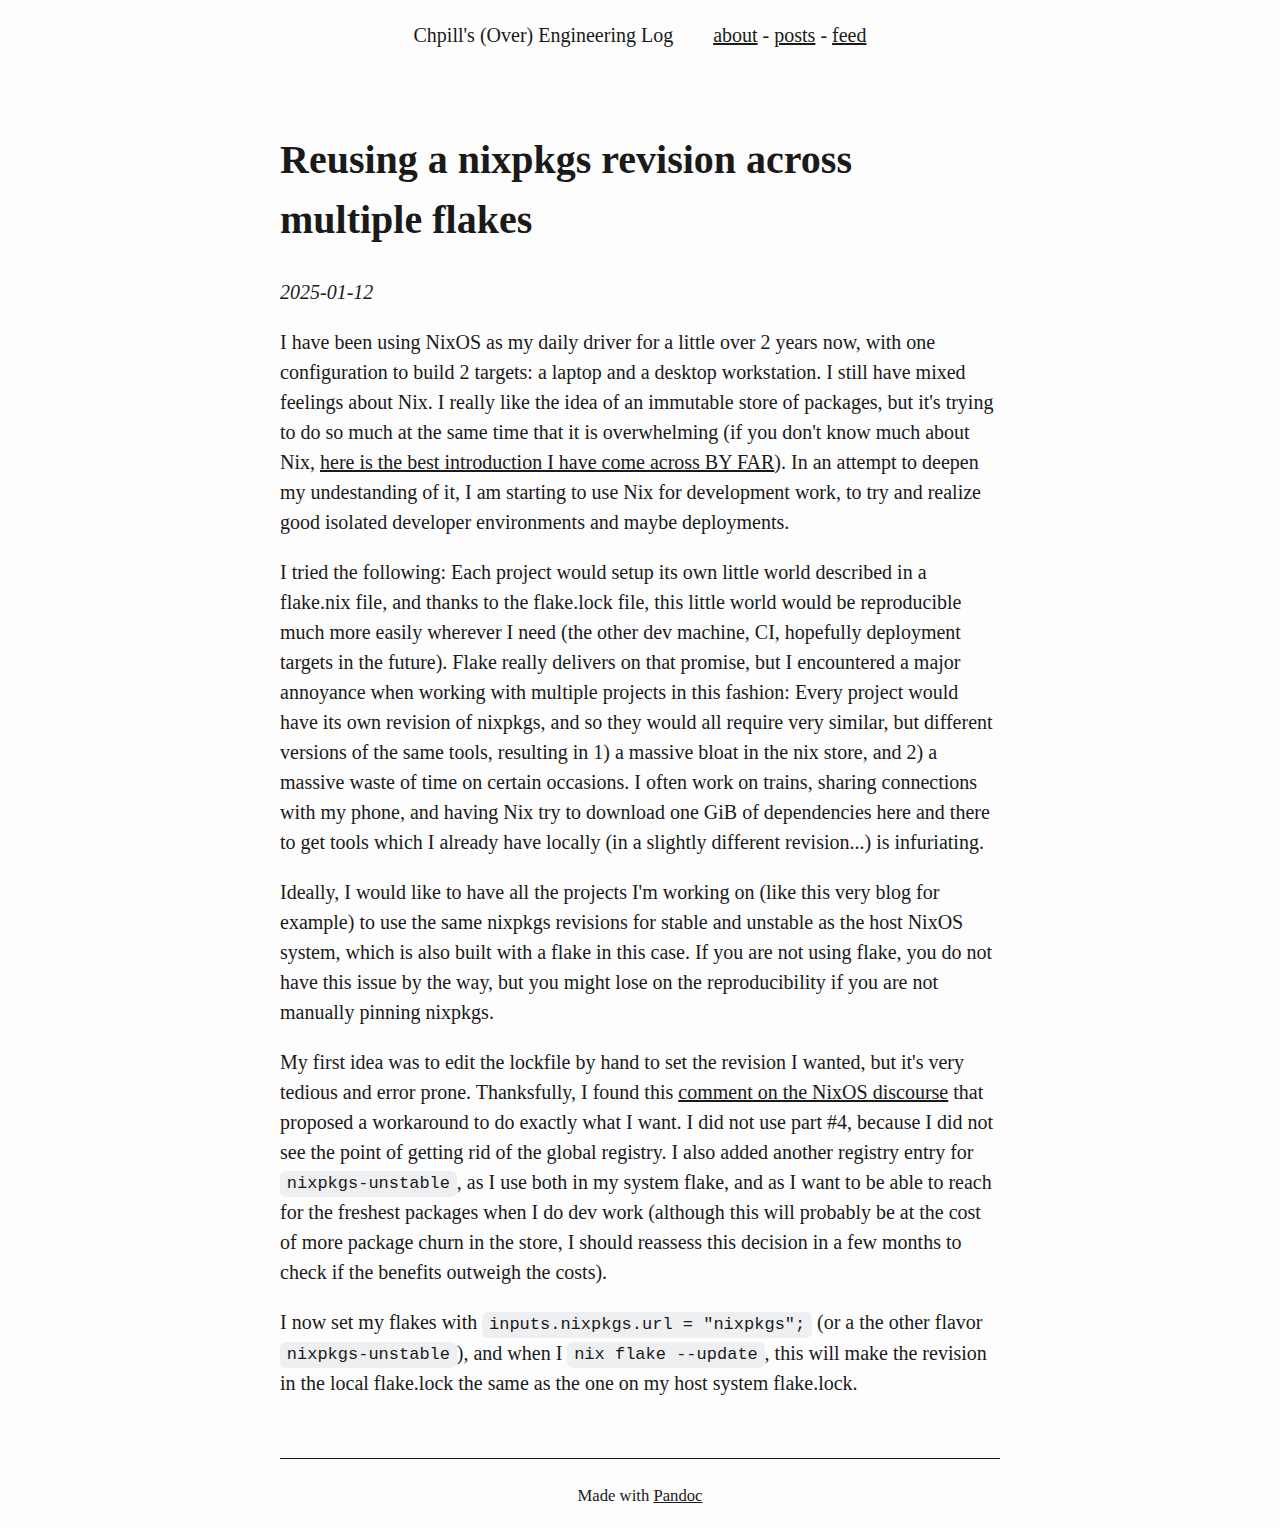
<file: en/posts/reusing-a-nixpkgs-revision-across-multiple-flakes.html>
<!DOCTYPE html>
<html><head><title>Reusing a nixpkgs revision across multiple flakes</title><meta charset="utf-8" /><link href="/assets/pandoc-gfm.css" rel="stylesheet" /></head><body><header><nav><p><span style="padding-right:2rem;">Chpill&apos;s (Over) Engineering Log</span><a href="/">about</a> - <a href="/en/posts">posts</a> - <a href="/en/feed.xml">feed</a></p></nav></header><main><h1>Reusing a nixpkgs revision across multiple flakes</h1><p><i>2025-01-12</i></p><p>I have been using NixOS as my daily driver for a little over 2 years
now, with one configuration to build 2 targets: a laptop and a desktop
workstation. I still have mixed feelings about Nix. I really like the
idea of an immutable store of packages, but it's trying to do so much at
the same time that it is overwhelming (if you don't know much about Nix,
<a
href="https://fzakaria.com/2024/07/05/learn-nix-the-fun-way.html">here
is the best introduction I have come across BY FAR</a>). In an attempt
to deepen my undestanding of it, I am starting to use Nix for
development work, to try and realize good isolated developer
environments and maybe deployments.</p>
<p>I tried the following: Each project would setup its own little world
described in a flake.nix file, and thanks to the flake.lock file, this
little world would be reproducible much more easily wherever I need (the
other dev machine, CI, hopefully deployment targets in the future).
Flake really delivers on that promise, but I encountered a major
annoyance when working with multiple projects in this fashion: Every
project would have its own revision of nixpkgs, and so they would all
require very similar, but different versions of the same tools,
resulting in 1) a massive bloat in the nix store, and 2) a massive waste
of time on certain occasions. I often work on trains, sharing
connections with my phone, and having Nix try to download one GiB of
dependencies here and there to get tools which I already have locally
(in a slightly different revision...) is infuriating.</p>
<p>Ideally, I would like to have all the projects I'm working on (like
this very blog for example) to use the same nixpkgs revisions for stable
and unstable as the host NixOS system, which is also built with a flake
in this case. If you are not using flake, you do not have this issue by
the way, but you might lose on the reproducibility if you are not
manually pinning nixpkgs.</p>
<p>My first idea was to edit the lockfile by hand to set the revision I
wanted, but it's very tedious and error prone. Thanksfully, I found this
<a
href="https://discourse.nixos.org/t/my-painpoints-with-flakes/9750/14">comment
on the NixOS discourse</a> that proposed a workaround to do exactly what
I want. I did not use part #4, because I did not see the point of
getting rid of the global registry. I also added another registry entry
for <code>nixpkgs-unstable</code>, as I use both in my system flake, and
as I want to be able to reach for the freshest packages when I do dev
work (although this will probably be at the cost of more package churn
in the store, I should reassess this decision in a few months to check
if the benefits outweigh the costs).</p>
<p>I now set my flakes with <code>inputs.nixpkgs.url = "nixpkgs";</code>
(or a the other flavor <code>nixpkgs-unstable</code>), and when I
<code>nix flake --update</code>, this will make the revision in the
local flake.lock the same as the one on my host system flake.lock.</p>
</main><footer style="margin-top:3rem;text-align:center;"><hr /><p><small>Made with <a href="https://pandoc.org/">Pandoc</a></small></p></footer></body></html>
</file>
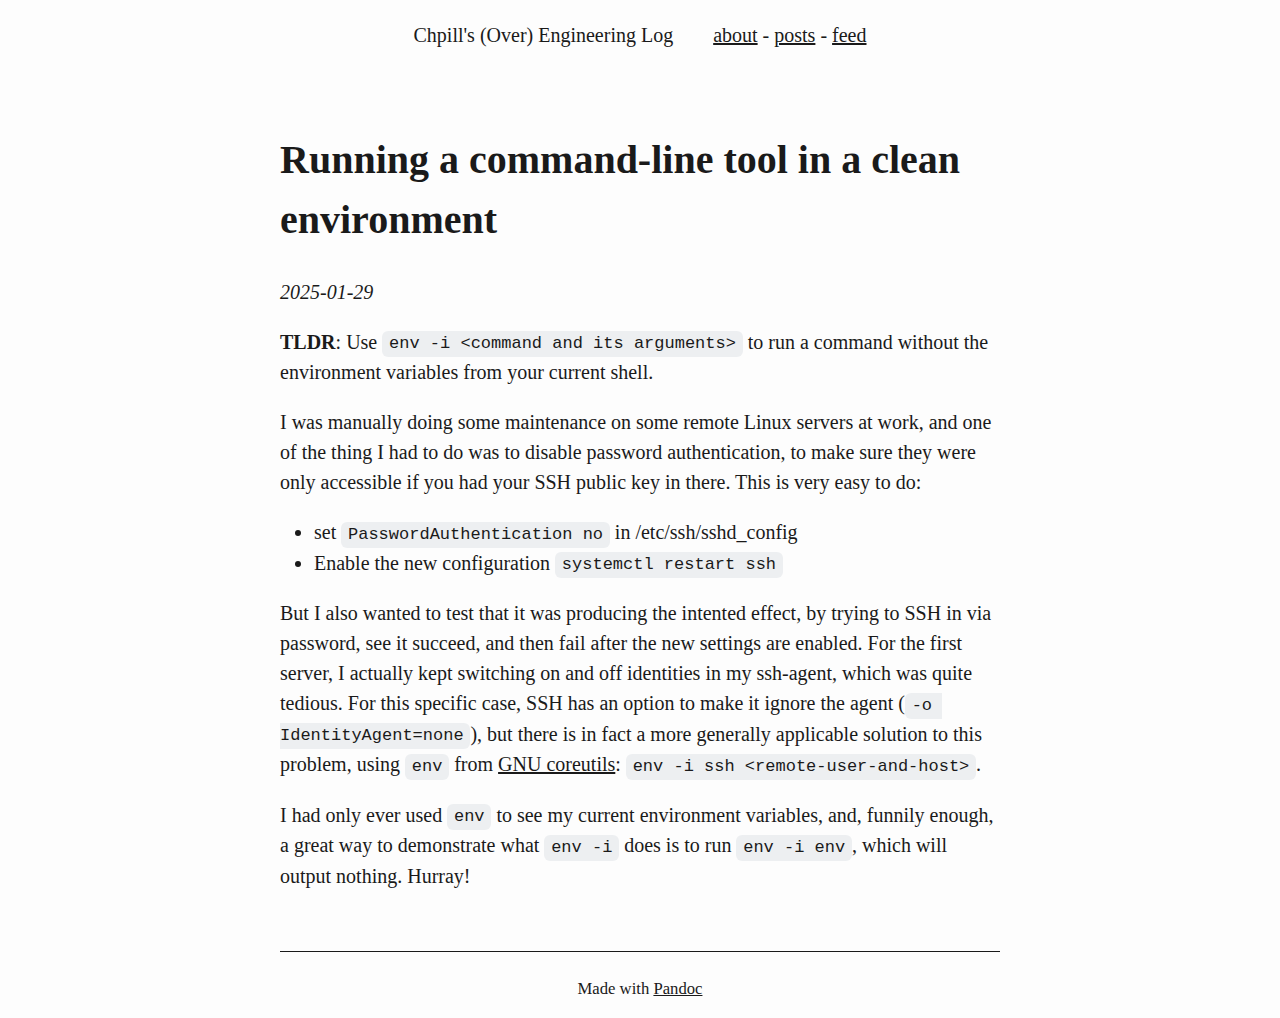
<file: en/posts/running-a-command-line-tool-in-a-clean-environment.html>
<!DOCTYPE html>
<html><head><title>Running a command-line tool in a clean environment</title><meta charset="utf-8" /><link href="/assets/pandoc-gfm.css" rel="stylesheet" /></head><body><header><nav><p><span style="padding-right:2rem;">Chpill&apos;s (Over) Engineering Log</span><a href="/">about</a> - <a href="/en/posts">posts</a> - <a href="/en/feed.xml">feed</a></p></nav></header><main><h1>Running a command-line tool in a clean environment</h1><p><i>2025-01-29</i></p><p><strong>TLDR</strong>: Use
<code>env -i &lt;command and its arguments&gt;</code> to run a command
without the environment variables from your current shell.</p>
<p>I was manually doing some maintenance on some remote Linux servers at
work, and one of the thing I had to do was to disable password
authentication, to make sure they were only accessible if you had your
SSH public key in there. This is very easy to do:</p>
<ul>
<li>set <code>PasswordAuthentication no</code> in
/etc/ssh/sshd_config</li>
<li>Enable the new configuration <code>systemctl restart ssh</code></li>
</ul>
<p>But I also wanted to test that it was producing the intented effect,
by trying to SSH in via password, see it succeed, and then fail after
the new settings are enabled. For the first server, I actually kept
switching on and off identities in my ssh-agent, which was quite
tedious. For this specific case, SSH has an option to make it ignore the
agent (<code>-o IdentityAgent=none</code>), but there is in fact a more
generally applicable solution to this problem, using <code>env</code>
from <a
href="https://www.gnu.org/software/coreutils/manual/html_node/env-invocation.html#env_003a-Run-a-command-in-a-modified-environment">GNU
coreutils</a>: <code>env -i ssh &lt;remote-user-and-host&gt;</code>.</p>
<p>I had only ever used <code>env</code> to see my current environment
variables, and, funnily enough, a great way to demonstrate what
<code>env -i</code> does is to run <code>env -i env</code>, which will
output nothing. Hurray!</p>
</main><footer style="margin-top:3rem;text-align:center;"><hr /><p><small>Made with <a href="https://pandoc.org/">Pandoc</a></small></p></footer></body></html>
</file>
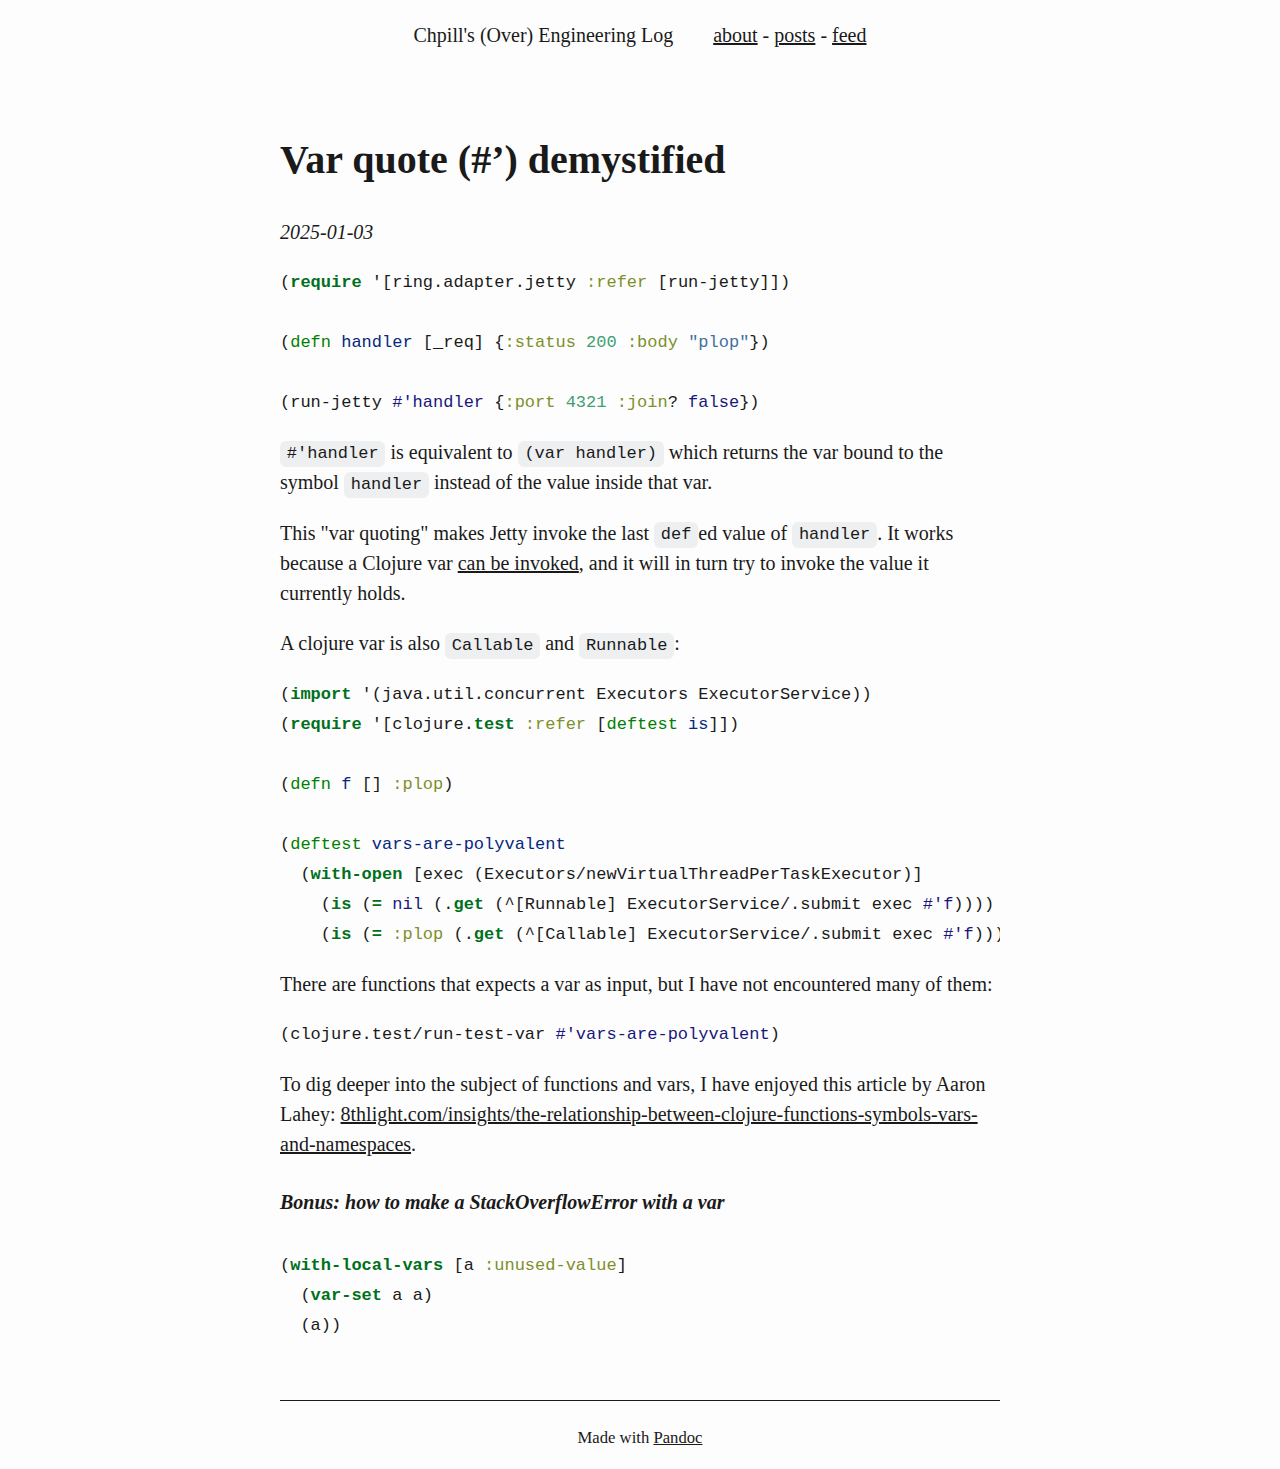
<file: en/posts/var-quote-demystified.html>
<!DOCTYPE html>
<html><head><title>Var quote (#’) demystified</title><meta charset="utf-8" /><link href="/assets/pandoc-gfm.css" rel="stylesheet" /></head><body><header><nav><p><span style="padding-right:2rem;">Chpill&apos;s (Over) Engineering Log</span><a href="/">about</a> - <a href="/en/posts">posts</a> - <a href="/en/feed.xml">feed</a></p></nav></header><main><h1>Var quote (#’) demystified</h1><p><i>2025-01-03</i></p><div class="sourceCode" id="cb1"><pre
class="sourceCode clojure"><code class="sourceCode clojure"><span id="cb1-1"><a href="#cb1-1" aria-hidden="true" tabindex="-1"></a>(<span class="kw">require</span> &#39;[ring.adapter.jetty <span class="at">:refer</span> [run-jetty]])</span>
<span id="cb1-2"><a href="#cb1-2" aria-hidden="true" tabindex="-1"></a></span>
<span id="cb1-3"><a href="#cb1-3" aria-hidden="true" tabindex="-1"></a>(<span class="bu">defn</span><span class="fu"> handler </span>[_req] {<span class="at">:status</span> <span class="dv">200</span> <span class="at">:body</span> <span class="st">&quot;plop&quot;</span>})</span>
<span id="cb1-4"><a href="#cb1-4" aria-hidden="true" tabindex="-1"></a></span>
<span id="cb1-5"><a href="#cb1-5" aria-hidden="true" tabindex="-1"></a>(run-jetty <span class="va">#&#39;handler</span> {<span class="at">:port</span> <span class="dv">4321</span> <span class="at">:join</span>? <span class="va">false</span>})</span></code></pre></div>
<p><code>#'handler</code> is equivalent to <code>(var handler)</code>
which returns the var bound to the symbol <code>handler</code> instead
of the value inside that var.</p>
<p>This "var quoting" makes Jetty invoke the last <code>def</code>ed
value of <code>handler</code>. It works because a Clojure var <a
href="https://github.com/clojure/clojure/blob/8ae9e4f95e2fbbd4ee4ee3c627088c45ab44fa68/src/jvm/clojure/lang/Var.java#L381-L708">can
be invoked</a>, and it will in turn try to invoke the value it currently
holds.</p>
<p>A clojure var is also <code>Callable</code> and
<code>Runnable</code>:</p>
<div class="sourceCode" id="cb2"><pre
class="sourceCode clojure"><code class="sourceCode clojure"><span id="cb2-1"><a href="#cb2-1" aria-hidden="true" tabindex="-1"></a>(<span class="kw">import</span> &#39;(java.util.concurrent Executors ExecutorService))</span>
<span id="cb2-2"><a href="#cb2-2" aria-hidden="true" tabindex="-1"></a>(<span class="kw">require</span> &#39;[clojure.<span class="kw">test</span> <span class="at">:refer</span> [<span class="bu">deftest</span><span class="fu"> is</span>]])</span>
<span id="cb2-3"><a href="#cb2-3" aria-hidden="true" tabindex="-1"></a></span>
<span id="cb2-4"><a href="#cb2-4" aria-hidden="true" tabindex="-1"></a>(<span class="bu">defn</span><span class="fu"> f </span>[] <span class="at">:plop</span>)</span>
<span id="cb2-5"><a href="#cb2-5" aria-hidden="true" tabindex="-1"></a></span>
<span id="cb2-6"><a href="#cb2-6" aria-hidden="true" tabindex="-1"></a>(<span class="bu">deftest</span><span class="fu"> vars-are-polyvalent</span></span>
<span id="cb2-7"><a href="#cb2-7" aria-hidden="true" tabindex="-1"></a>  (<span class="kw">with-open</span> [exec (Executors/newVirtualThreadPerTaskExecutor)]</span>
<span id="cb2-8"><a href="#cb2-8" aria-hidden="true" tabindex="-1"></a>    (<span class="kw">is</span> (<span class="kw">=</span> <span class="va">nil</span> (.<span class="kw">get</span> (^[Runnable] ExecutorService/.submit exec <span class="va">#&#39;f</span>))))</span>
<span id="cb2-9"><a href="#cb2-9" aria-hidden="true" tabindex="-1"></a>    (<span class="kw">is</span> (<span class="kw">=</span> <span class="at">:plop</span> (.<span class="kw">get</span> (^[Callable] ExecutorService/.submit exec <span class="va">#&#39;f</span>))))))</span></code></pre></div>
<p>There are functions that expects a var as input, but I have not
encountered many of them:</p>
<div class="sourceCode" id="cb3"><pre
class="sourceCode clojure"><code class="sourceCode clojure"><span id="cb3-1"><a href="#cb3-1" aria-hidden="true" tabindex="-1"></a>(clojure.test/run-test-var <span class="va">#&#39;vars-are-polyvalent</span>)</span></code></pre></div>
<p>To dig deeper into the subject of functions and vars, I have enjoyed
this article by Aaron Lahey: <a
href="https://8thlight.com/insights/the-relationship-between-clojure-functions-symbols-vars-and-namespaces">8thlight.com/insights/the-relationship-between-clojure-functions-symbols-vars-and-namespaces</a>.</p>
<h5 id="bonus-how-to-make-a-stackoverflowerror-with-a-var">Bonus: how to
make a StackOverflowError with a var</h5>
<div class="sourceCode" id="cb4"><pre
class="sourceCode clojure"><code class="sourceCode clojure"><span id="cb4-1"><a href="#cb4-1" aria-hidden="true" tabindex="-1"></a>(<span class="kw">with-local-vars</span> [a <span class="at">:unused-value</span>]</span>
<span id="cb4-2"><a href="#cb4-2" aria-hidden="true" tabindex="-1"></a>  (<span class="kw">var-set</span> a a)</span>
<span id="cb4-3"><a href="#cb4-3" aria-hidden="true" tabindex="-1"></a>  (a))</span></code></pre></div>
</main><footer style="margin-top:3rem;text-align:center;"><hr /><p><small>Made with <a href="https://pandoc.org/">Pandoc</a></small></p></footer></body></html>
</file>
<file: assets/pandoc-gfm.css>
/* Inspired by the way Github displays the inline code blocks */

code {
    padding: .2em .4em;
    background-color: rgba(175,184,193,0.2);
    border-radius: 6px;
}

/* Make content of <details> easier to distinguish. Found on MDN
   https://developer.mozilla.org/en-US/docs/Web/HTML/Element/details */

details {
    border: 1px solid #aaa;
    border-radius: 4px;
    padding: 0.5em 0.5em 0;
}

summary {
    margin: -0.5em -0.5em 0;
    padding: 0.5em;
}

details[open] {
    padding: 0.5em;
}

details[open] summary {
    border-bottom: 1px solid #aaa;
    margin-bottom: 0.5em;
}

/* CSS generated by Pandoc when using the --standalone flag and rendering to an
   HTML document, the commented bits are the only modifications. */

html {
line-height: 1.5;
font-family: Georgia, serif;
font-size: 20px;
color: #1a1a1a;
background-color: #fdfdfd;
}
body {
margin: 0 auto;
max-width: 36em;
padding-left: 50px;
padding-right: 50px;
/* padding-top: 50px; */
/* padding-bottom: 50px; */
hyphens: auto;
overflow-wrap: break-word;
text-rendering: optimizeLegibility;
font-kerning: normal;
}
@media (max-width: 600px) {
body {
font-size: 0.9em;
padding: 1em;
}
h1 {
font-size: 1.8em;
}
}
@media print {
body {
background-color: transparent;
color: black;
font-size: 12pt;
}
p, h2, h3 {
orphans: 3;
widows: 3;
}
h2, h3, h4 {
page-break-after: avoid;
}
}
p {
margin: 1em 0;
}
a {
color: #1a1a1a;
}
a:visited {
color: #1a1a1a;
}
img {
max-width: 100%;
}
h1, h2, h3, h4, h5, h6 {
margin-top: 1.4em;
}
h5, h6 {
font-size: 1em;
font-style: italic;
}
h6 {
font-weight: normal;
}
ol, ul {
padding-left: 1.7em;
margin-top: 1em;
}
li > ol, li > ul {
margin-top: 0;
}
blockquote {
margin: 1em 0 1em 1.7em;
padding-left: 1em;
border-left: 2px solid #e6e6e6;
color: #606060;
}
code {
font-family: Menlo, Monaco, 'Lucida Console', Consolas, monospace;
font-size: 85%;
margin: 0;
}
pre {
margin: 1em 0;
overflow: auto;
}
pre code {
padding: 0;
overflow: visible;
overflow-wrap: normal;
}
.sourceCode {
background-color: transparent;
overflow: visible;
}
hr {
background-color: #1a1a1a;
border: none;
height: 1px;
margin: 1em 0;
}
table {
margin: 1em 0;
border-collapse: collapse;
width: 100%;
overflow-x: auto;
display: block;
font-variant-numeric: lining-nums tabular-nums;
}
table caption {
margin-bottom: 0.75em;
}
tbody {
margin-top: 0.5em;
border-top: 1px solid #1a1a1a;
border-bottom: 1px solid #1a1a1a;
}
th {
border-top: 1px solid #1a1a1a;
padding: 0.25em 0.5em 0.25em 0.5em;
}
td {
padding: 0.125em 0.5em 0.25em 0.5em;
}
header {
margin-bottom: 4em;
text-align: center;
}
#TOC li {
list-style: none;
}
#TOC ul {
padding-left: 1.3em;
}
#TOC > ul {
padding-left: 0;
}
#TOC a:not(:hover) {
text-decoration: none;
}
code{white-space: pre-wrap;}
span.smallcaps{font-variant: small-caps;}
div.columns{display: flex; gap: min(4vw, 1.5em);}
div.column{flex: auto; overflow-x: auto;}
div.hanging-indent{margin-left: 1.5em; text-indent: -1.5em;}
ul.task-list{list-style: none;}
ul.task-list li input[type="checkbox"] {
width: 0.8em;
margin: 0 0.8em 0.2em -1.6em;
vertical-align: middle;
}
pre > code.sourceCode { white-space: pre; position: relative; }
pre > code.sourceCode > span { display: inline-block; line-height: 1.25; }
pre > code.sourceCode > span:empty { height: 1.2em; }
.sourceCode { overflow: visible; }
code.sourceCode > span { color: inherit; text-decoration: inherit; }
div.sourceCode { margin: 1em 0; }
pre.sourceCode { margin: 0; }
@media screen {
div.sourceCode { overflow: auto; }
}
@media print {
pre > code.sourceCode { white-space: pre-wrap; }
pre > code.sourceCode > span { text-indent: -5em; padding-left: 5em; }
}
pre.numberSource code
{ counter-reset: source-line 0; }
pre.numberSource code > span
{ position: relative; left: -4em; counter-increment: source-line; }
pre.numberSource code > span > a:first-child::before
{ content: counter(source-line);
position: relative; left: -1em; text-align: right; vertical-align: baseline;
border: none; display: inline-block;
-webkit-touch-callout: none; -webkit-user-select: none;
-khtml-user-select: none; -moz-user-select: none;
-ms-user-select: none; user-select: none;
padding: 0 4px; width: 4em;
color: #aaaaaa;
}
pre.numberSource { margin-left: 3em; border-left: 1px solid #aaaaaa;  padding-left: 4px; }
div.sourceCode
{   }
@media screen {
pre > code.sourceCode > span > a:first-child::before { text-decoration: underline; }
}
code span.al { color: #ff0000; font-weight: bold; } /* Alert */
code span.an { color: #60a0b0; font-weight: bold; font-style: italic; } /* Annotation */
code span.at { color: #7d9029; } /* Attribute */
code span.bn { color: #40a070; } /* BaseN */
code span.bu { color: #008000; } /* BuiltIn */
code span.cf { color: #007020; font-weight: bold; } /* ControlFlow */
code span.ch { color: #4070a0; } /* Char */
code span.cn { color: #880000; } /* Constant */
code span.co { color: #60a0b0; font-style: italic; } /* Comment */
code span.cv { color: #60a0b0; font-weight: bold; font-style: italic; } /* CommentVar */
code span.do { color: #ba2121; font-style: italic; } /* Documentation */
code span.dt { color: #902000; } /* DataType */
code span.dv { color: #40a070; } /* DecVal */
code span.er { color: #ff0000; font-weight: bold; } /* Error */
code span.ex { } /* Extension */
code span.fl { color: #40a070; } /* Float */
code span.fu { color: #06287e; } /* Function */
code span.im { color: #008000; font-weight: bold; } /* Import */
code span.in { color: #60a0b0; font-weight: bold; font-style: italic; } /* Information */
code span.kw { color: #007020; font-weight: bold; } /* Keyword */
code span.op { color: #666666; } /* Operator */
code span.ot { color: #007020; } /* Other */
code span.pp { color: #bc7a00; } /* Preprocessor */
code span.sc { color: #4070a0; } /* SpecialChar */
code span.ss { color: #bb6688; } /* SpecialString */
code span.st { color: #4070a0; } /* String */
code span.va { color: #19177c; } /* Variable */
code span.vs { color: #4070a0; } /* VerbatimString */
code span.wa { color: #60a0b0; font-weight: bold; font-style: italic; } /* Warning */
.display.math{display: block; text-align: center; margin: 0.5rem auto;}
</file>
